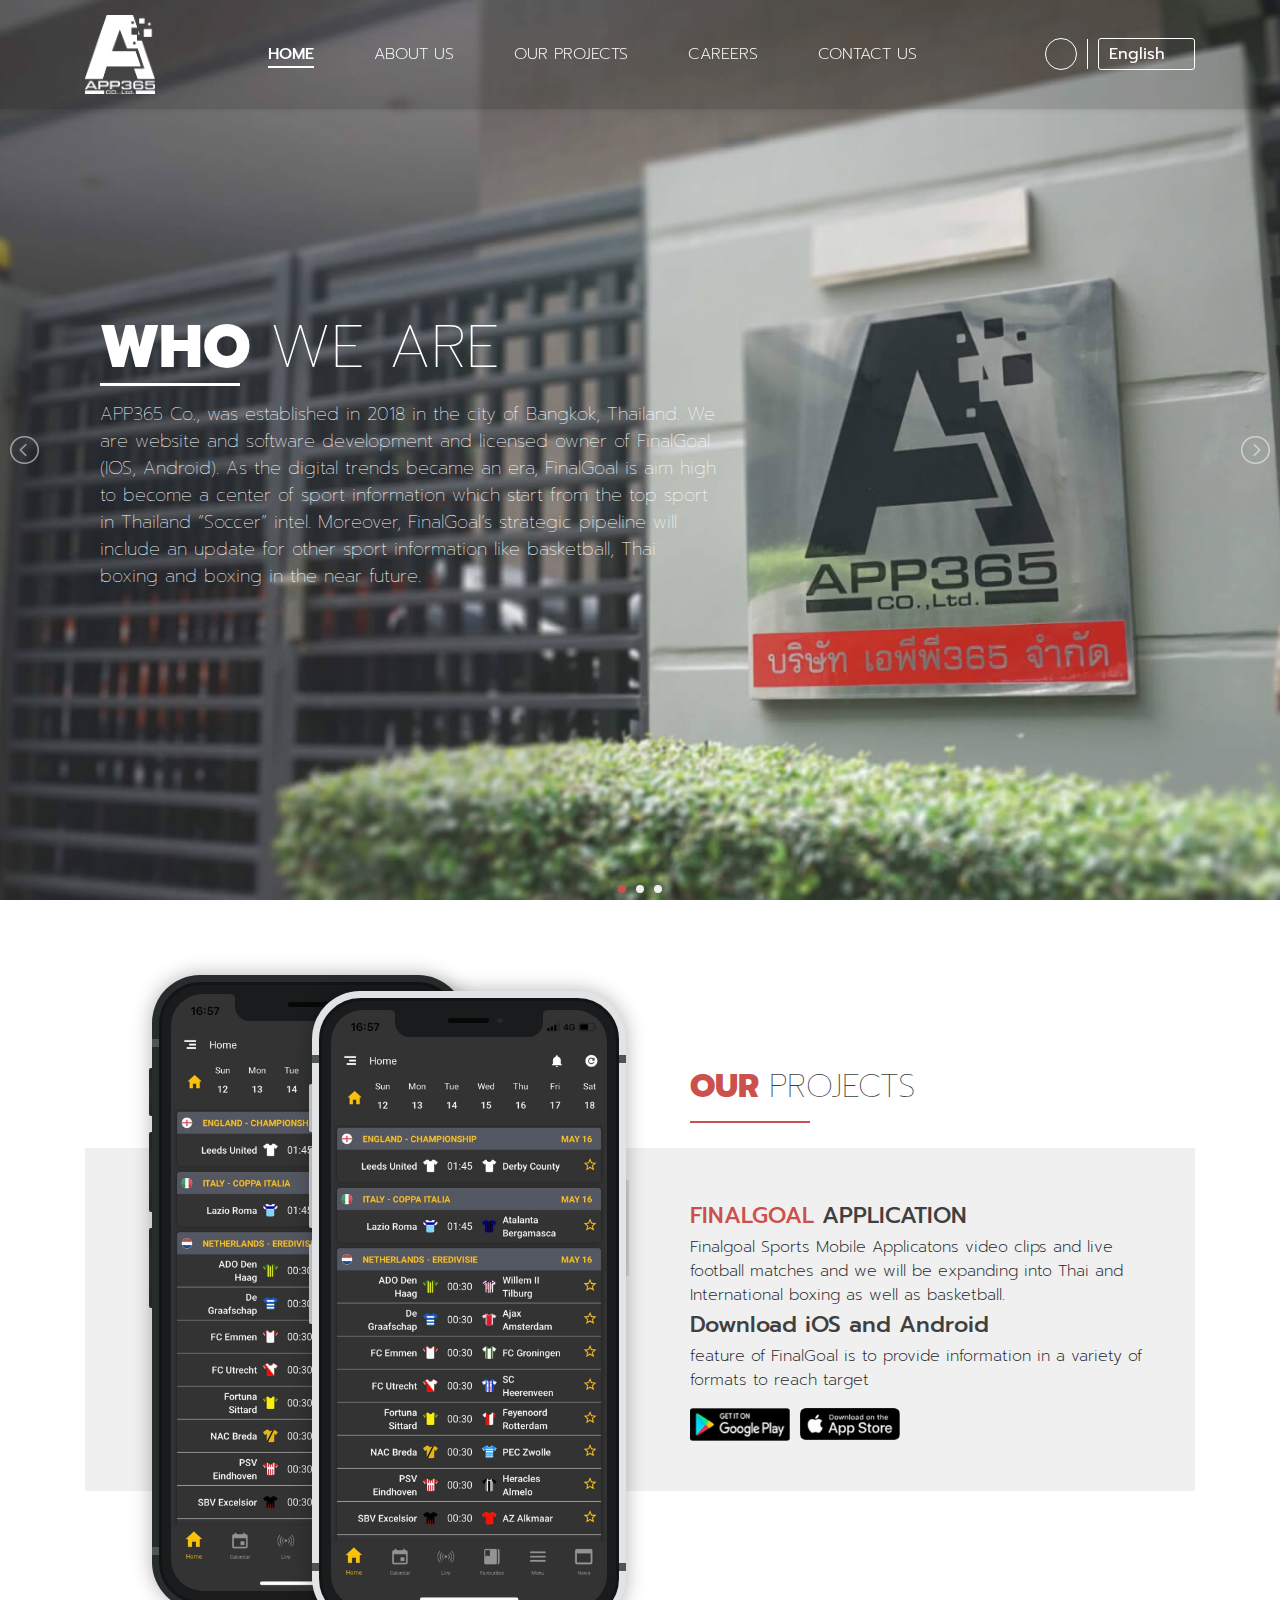
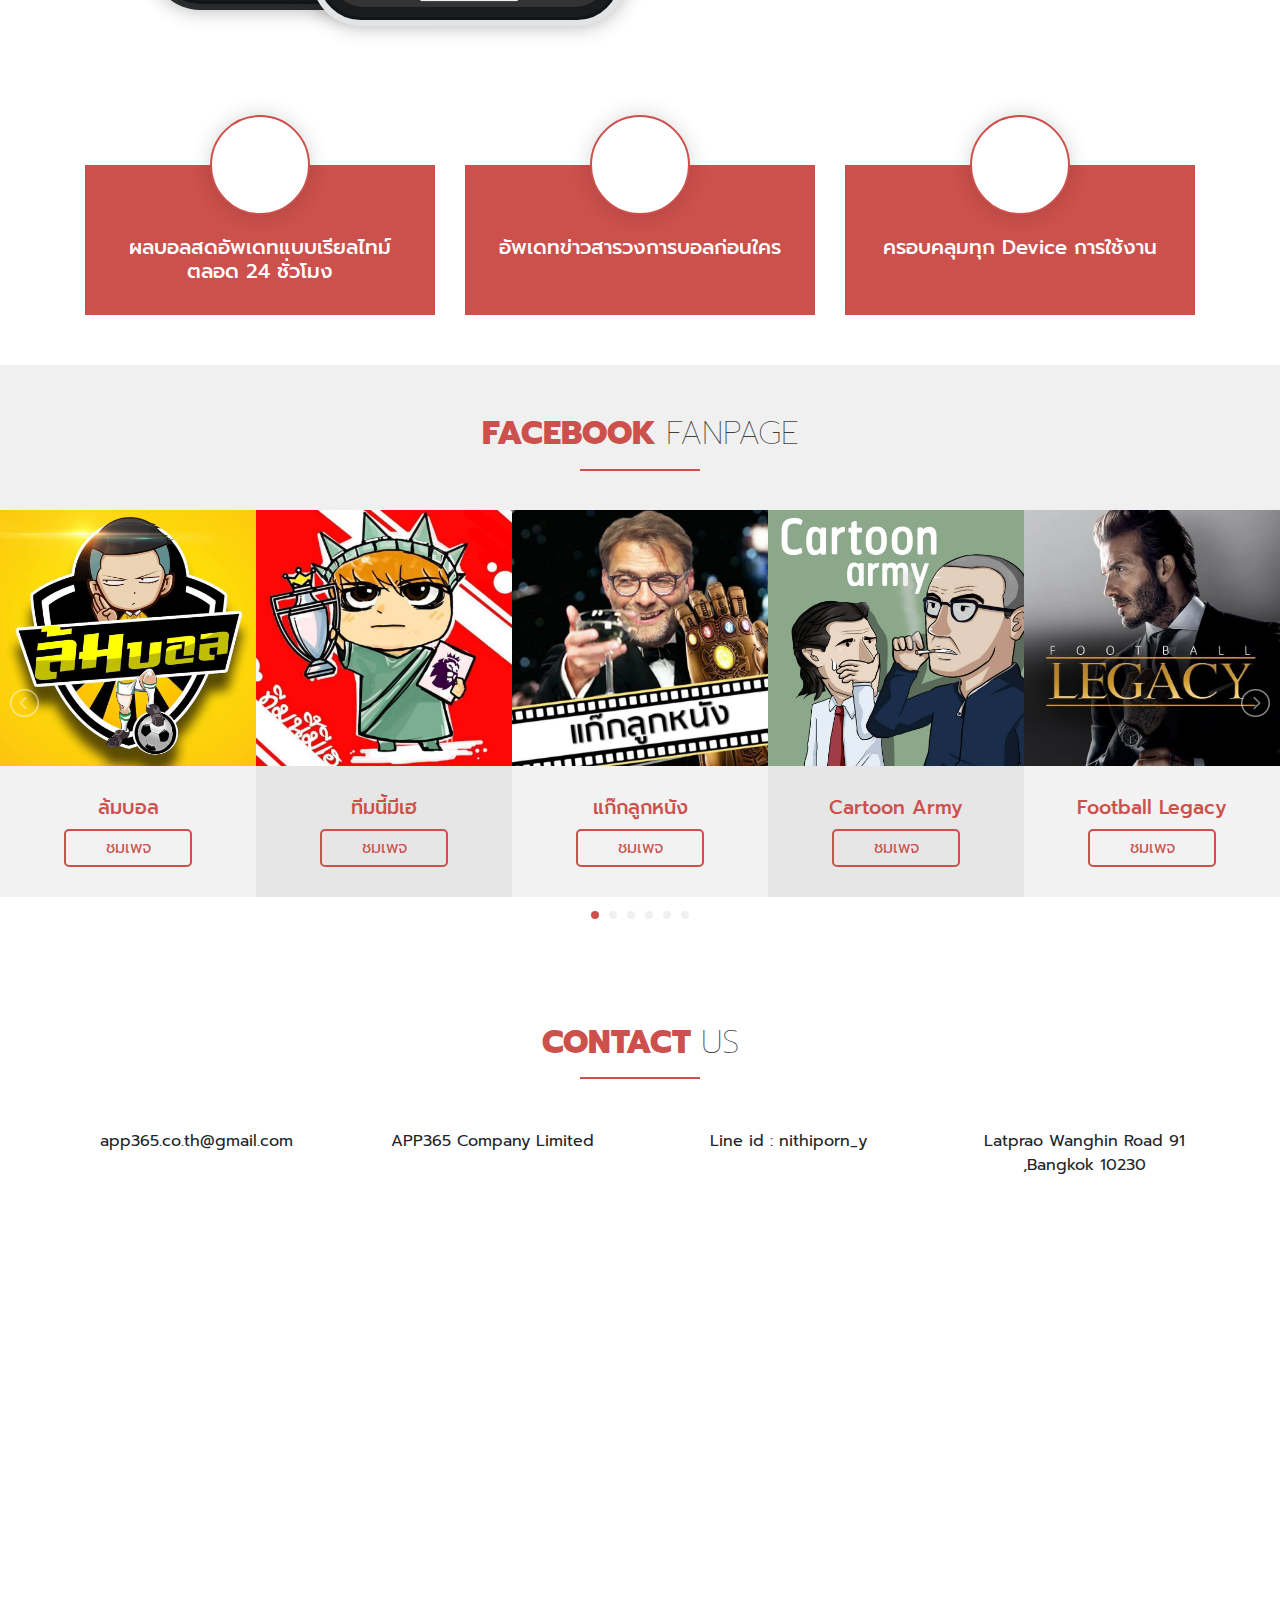
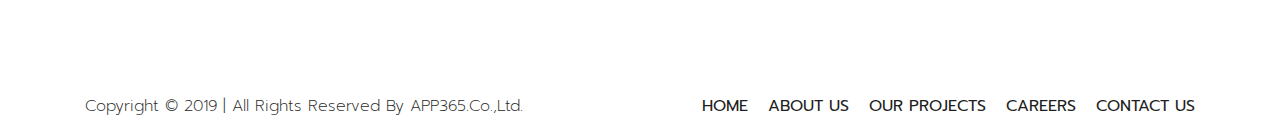
<file: index.html>
<!DOCTYPE html>
<html lang="en">

<head>

    <title>APP 365</title>
    <!-- Required meta tags -->
    <meta charset="utf-8">
    <meta name="viewport"
        content="width=device-width, initial-scale=1.0, minimum-scale=1.0, maximum-scale=1.0, user-scalable=no">

    <!-- Favicons -->
    <link rel="shortcut icon" href="assets/img/favicon.ico">
    <link rel="apple-touch-icon" href="assets/img/logo-app365.png" />

    <!-- CSS -->
    <link rel="stylesheet" href="assets/vendor/light-slider/css/lightslider.min.css">
    <link rel="stylesheet" href="assets/css/style.css">
    <link rel="stylesheet"
        href="https://fonts.googleapis.com/css?family=Prompt:200,300,400,500,700,800&display=swap&subset=thai">
    <link rel="stylesheet" href="https://use.fontawesome.com/releases/v5.6.3/css/all.css"
        integrity="sha384-UHRtZLI+pbxtHCWp1t77Bi1L4ZtiqrqD80Kn4Z8NTSRyMA2Fd33n5dQ8lWUE00s/" crossorigin="anonymous">
</head>

<body>

    <div class="nav-bar d-none d-lg-block shadow-sm" id="navbar">
        <div class="container">
            <div class="row d-flex align-items-center">
                <div class="col-1">
                    <a href="index.html" class="img-logo" id="logo">
                        <img src="assets/img/logo-app365-white.png" alt="">
                    </a>
                </div>

                <div class="col-9">
                    <ul class="main-menu">
                        <li>
                            <a href="index.html" class="menu-link active">HOME</a>
                        </li>
                        <li>
                            <a href="about-us.html" class="menu-link">ABOUT US</a>
                        </li>
                        <li>
                            <a href="our-projects.html" class="menu-link">OUR PROJECTS</a>
                        </li>
                        <li>
                            <a href="careers.html" class="menu-link">CAREERS</a>
                        </li>
                        <li>
                            <a href="contact-us.html" class="menu-link">CONTACT US</a>
                        </li>
                    </ul>
                </div>

                <div class="col-2">
                    <ul class="list-social">
                        <li>
                            <a href="https://www.facebook.com/APP365CompanyLimitedThailand/" target="blank" class="social-link">
                                <i class="fab fa-facebook-f"></i>
                            </a>
                        </li>
                        <!-- <li>
                            <a href="" class="social-link">
                                <i class="fab fa-line"></i>
                            </a>
                        </li> -->
                        <li>
                            <div class="line-btw"></div>
                        </li>
                        <li>
                            <a href="#SwitchLanguage" data-toggle="collapse" class="language-link">
                                English
                            </a>
                            <ul class="switch-language collapse shadow-sm" id="SwitchLanguage">
                                <li>
                                    <a href="" class="language-en">English</a>
                                </li>
                                <li>
                                    <a href="" class="language-th">ไทย</a>
                                </li>
                            </ul>
                        </li>
                    </ul>
                </div>
            </div>
        </div>
    </div>

    <div class="nav-bar-m d-block d-lg-none shadow-sm" id="navbar-m">
        <div class="container">
            <div class="d-flex justify-content-between align-items-center">
                <a href="index.html" class="img-logo" id="logo-m">
                    <img src="assets/img/logo-app365.png" alt="">
                </a>

                <div class="menu-list-link" id="open-menu">
                    <i class="fas fa-bars"></i>
                </div>
            </div>
        </div>
    </div>

    <div class="menu-mobile d-flex flex-wrap align-items-center justify-content-center">
        <div class="close-menu" id="close-icon">
            <i class="fas fa-times"></i>
        </div>

        <div class="">
            <ul class="main-menu">
                <li>
                    <a href="index.html" class="menu-link active">HOME</a>
                </li>
                <li>
                    <a href="about-us.html" class="menu-link">ABOUT US</a>
                </li>
                <li>
                    <a href="our-projects.html" class="menu-link">OUR PROJECTS</a>
                </li>
                <li>
                    <a href="careers.html" class="menu-link">CAREERS</a>
                </li>
                <li>
                    <a href="contact-us.html" class="menu-link">CONTACT US</a>
                </li>
            </ul>

            <ul class="list-social">
                <li>
                    <a href="https://www.facebook.com/APP365CompanyLimitedThailand/" target="blank" class="social-link">
                        <i class="fab fa-facebook-f"></i>
                    </a>
                </li>
                <!-- <li>
                    <a href="" class="social-link">
                        <i class="fab fa-line"></i>
                    </a>
                </li> -->
            </ul>
        </div>

        <div class="language-link-m">
            <a href="#SwitchLanguage-m" data-toggle="collapse" class="language-link">
                English
            </a>
            <ul class="switch-language-m collapse shadow-sm" id="SwitchLanguage-m">
                <li>
                    <a href="" class="language-en">English</a>
                </li>
                <li>
                    <a href="" class="language-th">ไทย</a>
                </li>
            </ul>
        </div>
    </div>

    <div class="main-home">
        <ul id="main-slide" class="d-flex">
            <li class="slide-item" style="background: url('assets/img/img-main_1.jpg');">
                <div class="container">
                    <div class="col-12 col-md-10 col-lg-7">
                        <h1 class="head">WHO <span>WE ARE</span></h1>
                        <div class="line-btm"></div>
                        <p class="desc">
                            APP365 Co., was established in 2018 in the city of Bangkok, Thailand. We are website and
                            software development and licensed owner of FinalGoal (IOS, Android). As the digital trends
                            became an era, FinalGoal is aim high to become a center of sport information which start
                            from the top sport in Thailand “Soccer” intel. Moreover, FinalGoal’s strategic pipeline will
                            include an update for other sport information like basketball, Thai boxing and boxing in the
                            near future.
                        </p>
                    </div>
                </div>
            </li>
            <li class="slide-item" style="background: url('assets/img/img-main_1.jpg');">
                <div class="container">
                    <div class="col-12 col-md-10 col-lg-7">
                        <h1 class="head">WHO <span>WE ARE</span></h1>
                        <div class="line-btm"></div>
                        <p class="desc">
                            FinalGoal’s website and application were 100 percent developed by Thai and can be show and
                            operate in both Thai and English language on IOS and Android. FinalGoal application has ton
                            of feature which include soccer’s score report from every league and tournament around the
                            globe. Currently there are over 100,000 users from 10 countries for example, Thailand, USA,
                            China, Singapore, Vietnam, Indonesia, Cambodia, Laos, Burma and India. FinalGoal will be
                            expand into other market to increase our users in this year as well.
                        </p>
                    </div>
                </div>
            </li>
            <li class="slide-item" style="background: url('assets/img/img-main_1.jpg');">
                <div class="container">
                    <div class="col-12 col-md-10 col-lg-7">
                        <h1 class="head">WHO <span>WE ARE</span></h1>
                        <div class="line-btm"></div>
                        <p class="desc">
                            On the other side, APP365 Co., has lots of soccer variety Facebook Pages which has a huge
                            total follower and engagers more than 6,000,000. It has become our owned media to promote
                            any advertising sharp right to the target audience (soccer lover).
                        </p>
                    </div>
                </div>
            </li>
        </ul>
    </div>

    <div class="sec-content mt-5">
        <div class="container">
            <div class="w-100 d-flex flex-wrap our-projects bg-our-projects">
                <div class="our-projects-app w-50 d-flex justify-content-center">

                    <div class="iphonex">
                        <div class="front">
                            <div class="screen">
                                <div class="screen__view">
                                    <img src="assets/img/finalgoal-app.jpg" alt="">
                                </div>
                                <div class="screen__front">
                                    <div class="screen__front-speaker"></div>
                                    <div class="screen__front-camera"></div>
                                </div>
                            </div>
                            <div class="front__line"></div>
                            <div class="front__line front__line-second"></div>
                        </div>
                        <div class="phoneButtons phoneButtons-right"></div>
                        <div class="phoneButtons phoneButtons-left"></div>
                        <div class="phoneButtons phoneButtons-left2"></div>
                        <div class="phoneButtons phoneButtons-left3"></div>
                    </div>

                    <div class="iphonex-white d-xl-block d-none">
                        <div class="front">
                            <div class="screen">
                                <div class="screen__view">
                                    <img src="assets/img/finalgoal-app.jpg" alt="">
                                </div>
                                <div class="screen__front">
                                    <div class="screen__front-speaker"></div>
                                    <div class="screen__front-camera"></div>
                                </div>
                            </div>
                            <div class="front__line"></div>
                            <div class="front__line front__line-second"></div>
                        </div>
                        <div class="phoneButtons phoneButtons-right"></div>
                        <div class="phoneButtons phoneButtons-left"></div>
                        <div class="phoneButtons phoneButtons-left2"></div>
                        <div class="phoneButtons phoneButtons-left3"></div>
                    </div>

                </div>

                <div class="our-projects-desc w-50">
                    <div class="head-our_projects">
                        <h1 class="head">OUR <span>PROJECTS</span> </h1>
                        <div class="line-btm"></div>
                    </div>

                    <div class="box-desc">
                        <h4 class="title">FINALGOAL <span>APPLICATION</span></h4>
                        <p class="desc">
                            Finalgoal Sports Mobile Applicatons video clips and live football matches and we will be
                            expanding into Thai and International boxing as well as basketball.
                        </p>

                        <h4 class="title"><span>Download iOS and Android</span></h4>
                        <p class="desc">
                            feature of FinalGoal is to provide information in a variety of formats to reach target
                        </p>
                        <div class="d-flex mt-3">
                            <a href="https://play.google.com/store/apps/details?id=com.finalgoal.futbook"
                                class="img-download" target="blank">
                                <img src="assets/img/android.jpg" alt="">
                            </a>
                            <a href="https://apps.apple.com/th/app/finalgoal/id1450380136" class="img-download"
                                target="blank">
                                <img src="assets/img/ios.jpg" alt="">
                            </a>
                        </div>
                    </div>
                </div>
            </div>
        </div>
    </div>

    <div class="sec-content mt-4">
        <div class="container">
            <div class="row">
                <div class="col-12 col-md-4">
                    <div class="box-detail-app">
                        <div class="show-icon">
                            <i class="fas fa-futbol"></i>
                        </div>
                        <h6 class="title">
                            ผลบอลสดอัพเดทแบบเรียลไทม์
                            ตลอด 24 ชั่วโมง
                        </h6>
                    </div>
                </div>
                <div class="col-12 col-md-4">
                    <div class="box-detail-app">
                        <div class="show-icon">
                            <i class="far fa-newspaper"></i>
                        </div>
                        <h6 class="title">
                            อัพเดทข่าวสารวงการบอลก่อนใคร
                        </h6>
                    </div>
                </div>
                <div class="col-12 col-md-4">
                    <div class="box-detail-app">
                        <div class="show-icon">
                            <i class="fas fa-mobile-alt"></i>
                        </div>
                        <h6 class="title">
                            ครอบคลุมทุก Device การใช้งาน
                        </h6>
                    </div>
                </div>
            </div>
        </div>
    </div>

    <div class="sec-content digital-agency pb-4">
        <div class="container">
            <h1 class="head">FACEBOOK <span>FANPAGE</span></h1>
            <div class="line-btm"></div>
            <!-- <p class="desc">
                APP365 was established in 2018 to consolidate a number of leading International sport livescores data
                and news. All our stats include various information such as photos, video clips and live football
                matches and we will be expanding into Thai and International
            </p> -->
        </div>
    </div>

    <ul id="digitalagency-slide">
        <li>
            <div class="img-page">
                <img src="assets/img/footage_5.jpg" alt="">
            </div>
            <div class="desc-page desc-page-2">
                <h5 class="name-page">ล้มบอล</h5>
                <a href="https://www.facebook.com/lomballpage/" target="blank">ชมเพจ</a>
            </div>
        </li>
        <li>
            <div class="img-page">
                <img src="assets/img/footage_2.jpg" alt="">
            </div>
            <div class="desc-page desc-page-3">
                <h5 class="name-page">ทีมนี้มีเฮ</h5>
                <a href="https://www.facebook.com/TeamNeeMeeHaa/" target="blank">ชมเพจ</a>
            </div>
        </li>
        <li>
            <div class="img-page">
                <img src="assets/img/footage_3.jpg" alt="">
            </div>
            <div class="desc-page desc-page-2">
                <h5 class="name-page">แก๊กลูกหนัง</h5>
                <a href="https://www.facebook.com/gaglooknung/" target="blank">ชมเพจ</a>
            </div>
        </li>
        <li>
            <div class="img-page">
                <img src="assets/img/footage_4.jpg" alt="">
            </div>
            <div class="desc-page desc-page-3">
                <h5 class="name-page">Cartoon Army</h5>
                <a href="https://www.facebook.com/Cartoonarmy365/" target="blank">ชมเพจ</a>
            </div>
        </li>
        <li>
            <div class="img-page">
                <img src="assets/img/footage_6.jpg" alt="">
            </div>
            <div class="desc-page desc-page-2">
                <h5 class="name-page">Football Legacy</h5>
                <a href="https://www.facebook.com/FootballLegacy1/" target="blank">ชมเพจ</a>
            </div>
        </li>
        <li>
            <div class="img-page">
                <img src="assets/img/footage_1.jpg" alt="">
            </div>
            <div class="desc-page desc-page-3">
                <h5 class="name-page">FinalGoal</h5>
                <a href="https://www.facebook.com/finalgoalTH/" target="blank">ชมเพจ</a>
            </div>
        </li>
    </ul>

    <div class="sec-content contact-us mt-5">
        <div class="container">
            <h1 class="head">CONTACT <span>US</span></h1>
            <div class="line-btm"></div>

            <ul class="list-contact-social">
                <li>
                    <a href="#"><i class="fas fa-envelope"></i></a>
                    <p>app365.co.th@gmail.com</p>
                </li>
                <li>
                    <a href="https://www.facebook.com/APP365CompanyLimitedThailand/" target="blank"><i
                            class="fab fa-facebook-f"></i></a>
                    <p>APP365 Company Limited</p>
                </li>
                <li>
                    <a href="#"><i class="fab fa-line"></i></a>
                    <p>Line id : nithiporn_y</p>
                </li>
                <li>
                    <a href="#"><i class="fas fa-map-marker-alt"></i></a>
                    <p>Latprao Wanghin Road 91 ,Bangkok 10230</p>
                </li>
            </ul>


        </div>
    </div>

    <iframe
        src="https://www.google.com/maps/embed?pb=!1m18!1m12!1m3!1d3874.1666131373695!2d100.58930951483133!3d13.829031890297479!2m3!1f0!2f0!3f0!3m2!1i1024!2i768!4f13.1!3m3!1m2!1s0x310324c8dcb3d6d3%3A0xf8b165d2fd2a90df!2zU09VTCDguKXguLLguJTguJ7guKPguYnguLLguKct4LmA4Liq4LiZ4Liy!5e0!3m2!1sth!2sus!4v1564728087473!5m2!1sth!2sus"
        width="100%" height="450" frameborder="0" style="border:0" allowfullscreen></iframe>

    <div class="sec-footer">
        <div class="container">
            <div class="d-flex flex-wrap justify-content-between align-items-center">
                <p class="copy-right">Copyright © 2019 | All Rights Reserved By APP365.Co.,Ltd.</p>
                <ul class="list-menu-footer">
                    <li>
                        <a href="">HOME</a>
                    </li>
                    <li>
                        <a href="">ABOUT US</a>
                    </li>
                    <li>
                        <a href="">OUR PROJECTS</a>
                    </li>
                    <li>
                        <a href="">CAREERS</a>
                    </li>
                    <li>
                        <a href="">CONTACT US</a>
                    </li>
                </ul>
            </div>
        </div>
    </div>

    <!-- Return to Top -->
    <a href="javascript:" id="return-to-top" class="shadow">
        <i class="fas fa-chevron-up"></i>
    </a>


    <!-- Optional JavaScript -->
    <script src="https://ajax.googleapis.com/ajax/libs/jquery/3.3.1/jquery.min.js"></script>
    <script src="assets/vendor/light-slider/js/lightslider.js"></script>
    <script src="assets/js/bootstrap.bundle.min.js"></script>
    <script src="assets/js/script.js"></script>
</body>

</html>
</file>
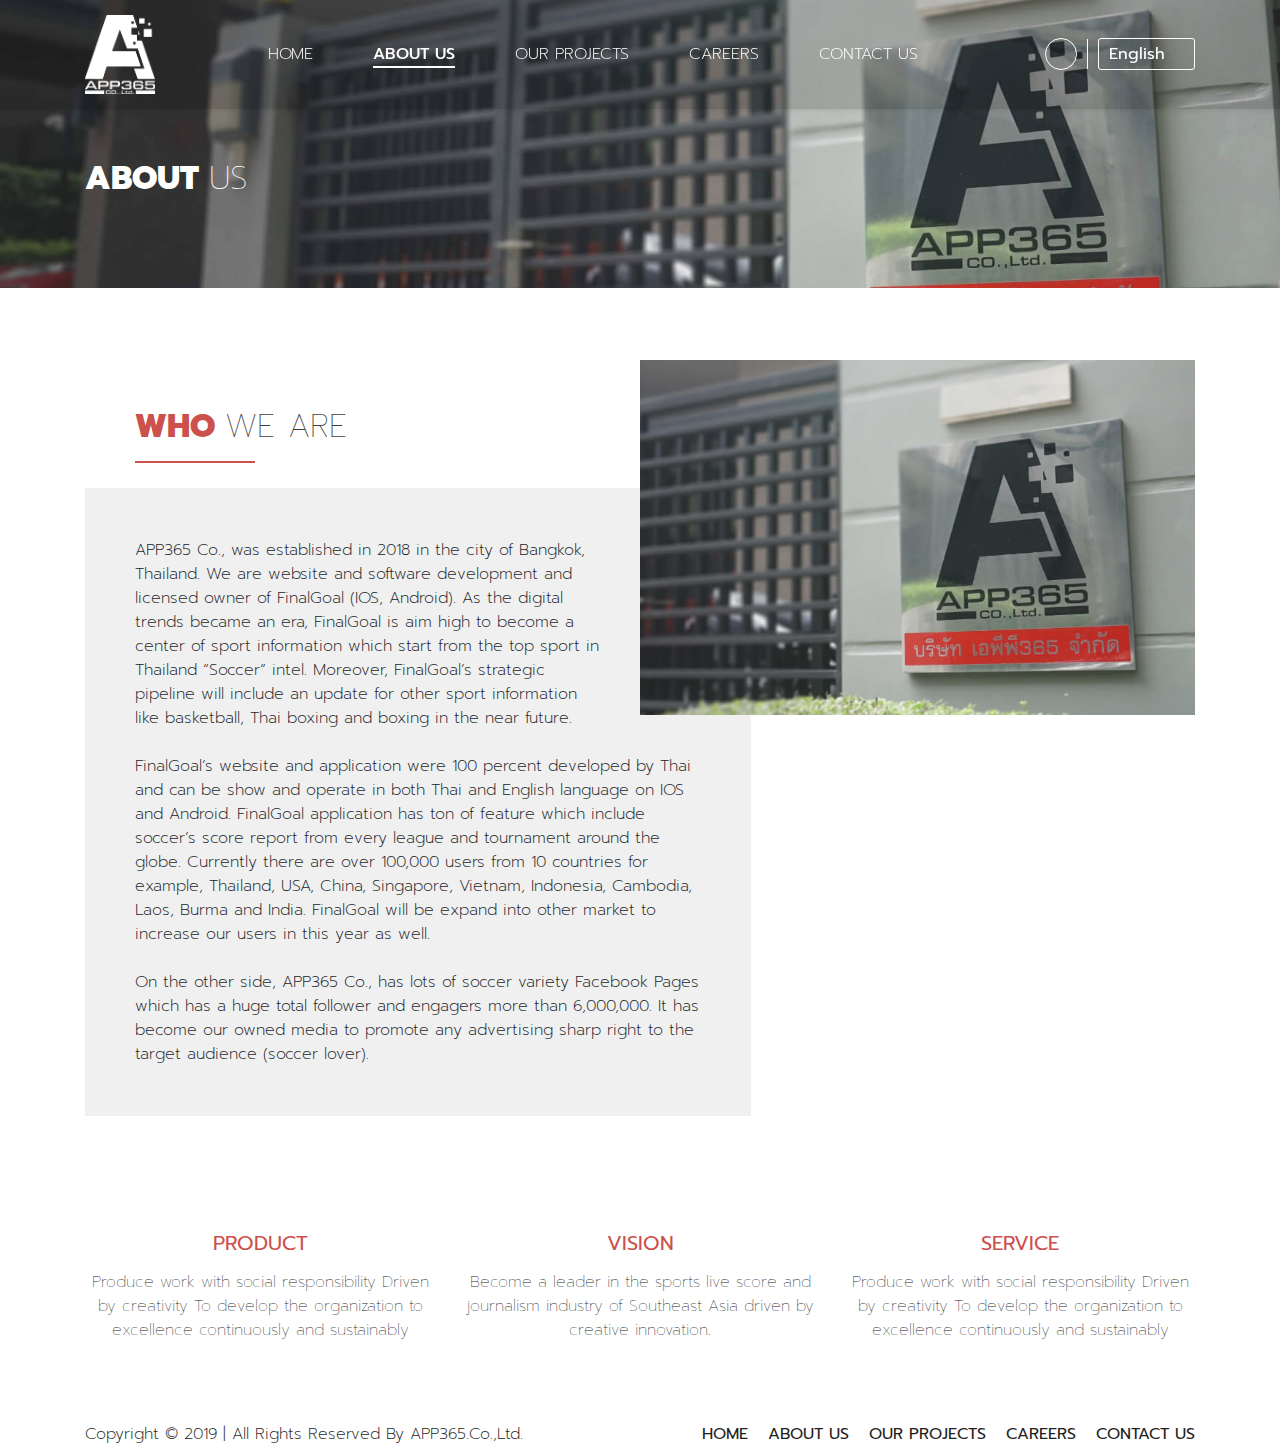
<file: about-us.html>
<!DOCTYPE html>
<html lang="en">

<head>

    <title>APP 365</title>
    <!-- Required meta tags -->
    <meta charset="utf-8">
    <meta name="viewport"
        content="width=device-width, initial-scale=1.0, minimum-scale=1.0, maximum-scale=1.0, user-scalable=no">

    <!-- Favicons -->
    <link rel="shortcut icon" href="assets/img/favicon.ico">
    <link rel="apple-touch-icon" href="assets/img/logo-app365.png" />

    <!-- CSS -->
    <link rel="stylesheet" href="assets/vendor/light-slider/css/lightslider.min.css">
    <link rel="stylesheet" href="assets/css/style.css">
    <link rel="stylesheet"
        href="https://fonts.googleapis.com/css?family=Prompt:200,300,400,500,700,800&display=swap&subset=thai">
    <link rel="stylesheet" href="https://use.fontawesome.com/releases/v5.6.3/css/all.css"
        integrity="sha384-UHRtZLI+pbxtHCWp1t77Bi1L4ZtiqrqD80Kn4Z8NTSRyMA2Fd33n5dQ8lWUE00s/" crossorigin="anonymous">
</head>

<body>

    <div class="nav-bar d-none d-lg-block shadow-sm" id="navbar">
        <div class="container">
            <div class="row d-flex align-items-center">
                <div class="col-1">
                    <a href="index.html" class="img-logo" id="logo">
                        <img src="assets/img/logo-app365-white.png" alt="">
                    </a>
                </div>

                <div class="col-9">
                    <ul class="main-menu">
                        <li>
                            <a href="index.html" class="menu-link">HOME</a>
                        </li>
                        <li>
                            <a href="about-us.html" class="menu-link active">ABOUT US</a>
                        </li>
                        <li>
                            <a href="our-projects.html" class="menu-link">OUR PROJECTS</a>
                        </li>
                        <li>
                            <a href="careers.html" class="menu-link">CAREERS</a>
                        </li>
                        <li>
                            <a href="contact-us.html" class="menu-link">CONTACT US</a>
                        </li>
                    </ul>
                </div>

                <div class="col-2">
                    <ul class="list-social">
                        <li>
                            <a href="https://www.facebook.com/APP365CompanyLimitedThailand/" target="blank" class="social-link">
                                <i class="fab fa-facebook-f"></i>
                            </a>
                        </li>
                        <!-- <li>
                            <a href="" class="social-link">
                                <i class="fab fa-line"></i>
                            </a>
                        </li> -->
                        <li>
                            <div class="line-btw"></div>
                        </li>
                        <li>
                            <a href="#SwitchLanguage" data-toggle="collapse" class="language-link">
                                English
                            </a>
                            <ul class="switch-language collapse shadow-sm" id="SwitchLanguage">
                                <li>
                                    <a href="" class="language-en">English</a>
                                </li>
                                <li>
                                    <a href="" class="language-th">ไทย</a>
                                </li>
                            </ul>
                        </li>
                    </ul>
                </div>
            </div>
        </div>
    </div>

    <div class="nav-bar-m d-block d-lg-none shadow-sm" id="navbar-m">
        <div class="container">
            <div class="d-flex justify-content-between align-items-center">
                <a href="index.html" class="img-logo" id="logo-m">
                    <img src="assets/img/logo-app365.png" alt="">
                </a>

                <div class="menu-list-link" id="open-menu">
                    <i class="fas fa-bars"></i>
                </div>
            </div>
        </div>
    </div>

    <div class="menu-mobile d-flex flex-wrap align-items-center justify-content-center">
        <div class="close-menu" id="close-icon">
            <i class="fas fa-times"></i>
        </div>

        <div class="">
            <ul class="main-menu">
                <li>
                    <a href="index.html" class="menu-link">HOME</a>
                </li>
                <li>
                    <a href="about-us.html" class="menu-link active">ABOUT US</a>
                </li>
                <li>
                    <a href="our-projects.html" class="menu-link">OUR PROJECTS</a>
                </li>
                <li>
                    <a href="careers.html" class="menu-link">CAREERS</a>
                </li>
                <li>
                    <a href="contact-us.html" class="menu-link">CONTACT US</a>
                </li>
            </ul>

            <ul class="list-social">
                <li>
                    <a href="https://www.facebook.com/APP365CompanyLimitedThailand/" target="blank" class="social-link">
                        <i class="fab fa-facebook-f"></i>
                    </a>
                </li>
                <!-- <li>
                    <a href="" class="social-link">
                        <i class="fab fa-line"></i>
                    </a>
                </li> -->
            </ul>
        </div>

        <div class="language-link-m">
            <a href="#SwitchLanguage-m" data-toggle="collapse" class="language-link">
                English
            </a>
            <ul class="switch-language-m collapse shadow-sm" id="SwitchLanguage-m">
                <li>
                    <a href="" class="language-en">English</a>
                </li>
                <li>
                    <a href="" class="language-th">ไทย</a>
                </li>
            </ul>
        </div>
    </div>

    <div class="main-header">
        <ul id="items-header-slide" class="d-flex">
            <li class="slide-item" style="background: url('assets/img/img-main_1.jpg');">
                <div class="container">
                    <h1 class="head">ABOUT <span>US</span></h1>
                </div>
            </li>
        </ul>
    </div>

    <div class="sec-content">
        <div class="container">
            <div class="w-100 d-flex flex-wrap our-projects our-projects-mrg">
                <div class="our-projects-desc bg-our-projects w-60">
                    <div class="head-our_projects">
                        <h1 class="head">WHO <span>WE ARE</span> </h1>
                        <div class="line-btm"></div>
                    </div>

                    <ul class="box-desc">
                        <li class="desc our-projects-desc-pdr">
                            APP365 Co., was established in 2018 in the city of Bangkok, Thailand. We are website and
                            software development and licensed owner of FinalGoal (IOS, Android). As the digital trends
                            became an era, FinalGoal is aim high to become a center of sport information which start
                            from the top sport in Thailand “Soccer” intel. Moreover, FinalGoal’s strategic pipeline will
                            include an update for other sport information like basketball, Thai boxing and boxing in the
                            near future.
                            <br>
                            <br>
                        </li>
                        <li class="desc">
                            FinalGoal’s website and application were 100 percent developed by Thai and can be show and
                            operate in both Thai and English language on IOS and Android. FinalGoal application has ton
                            of feature which include soccer’s score report from every league and tournament around the
                            globe. Currently there are over 100,000 users from 10 countries for example, Thailand, USA,
                            China, Singapore, Vietnam, Indonesia, Cambodia, Laos, Burma and India. FinalGoal will be
                            expand into other market to increase our users in this year as well.
                            <br>
                            <br>
                        </li>
                        <li class="desc">
                            On the other side, APP365 Co., has lots of soccer variety Facebook Pages which has a huge
                            total follower and engagers more than 6,000,000. It has become our owned media to promote
                            any advertising sharp right to the target audience (soccer lover).
                        </li>
                    </ul>
                </div>

                <div class="our-projects-img w-50">
                    <img src="assets/img/img-app365.jpg" alt="">
                </div>
            </div>
        </div>
    </div>

    <div class="sec-content">
        <div class="container">
            <div class="row">
                <div class="col-12 col-md-4">
                    <div class="sec-service text-center">
                        <i class="fas fa-gift"></i>
                        <h1 class="head">Product</h1>
                        <p class="desc">
                            Produce work with social responsibility Driven by creativity To develop the organization to
                            excellence continuously and sustainably
                        </p>
                    </div>
                </div>
                <div class="col-12 col-md-4">
                    <div class="sec-service text-center">
                        <i class="fas fa-trophy"></i>
                        <h1 class="head">Vision</h1>
                        <p class="desc">
                            Become a leader in the sports live score and journalism industry of Southeast Asia driven by
                            creative innovation.
                        </p>
                    </div>
                </div>
                <div class="col-12 col-md-4">
                    <div class="sec-service text-center">
                        <i class="fas fa-hands"></i>
                        <h1 class="head">Service</h1>
                        <p class="desc">
                            Produce work with social responsibility Driven by creativity To develop the organization to
                            excellence continuously and sustainably
                        </p>
                    </div>
                </div>
            </div>
        </div>
    </div>

    <div class="sec-footer">
        <div class="container">
            <div class="d-flex flex-wrap justify-content-between align-items-center">
                <p class="copy-right">Copyright © 2019 | All Rights Reserved By APP365.Co.,Ltd.</p>
                <ul class="list-menu-footer">
                    <li>
                        <a href="">HOME</a>
                    </li>
                    <li>
                        <a href="">ABOUT US</a>
                    </li>
                    <li>
                        <a href="">OUR PROJECTS</a>
                    </li>
                    <li>
                        <a href="">CAREERS</a>
                    </li>
                    <li>
                        <a href="">CONTACT US</a>
                    </li>
                </ul>
            </div>
        </div>
    </div>

    <!-- Return to Top -->
    <a href="javascript:" id="return-to-top" class="shadow">
        <i class="fas fa-chevron-up"></i>
    </a>


    <!-- Optional JavaScript -->
    <script src="https://ajax.googleapis.com/ajax/libs/jquery/3.3.1/jquery.min.js"></script>
    <script src="assets/vendor/light-slider/js/lightslider.js"></script>
    <script src="assets/js/bootstrap.bundle.min.js"></script>
    <script src="assets/js/script.js"></script>
</body>

</html>
</file>
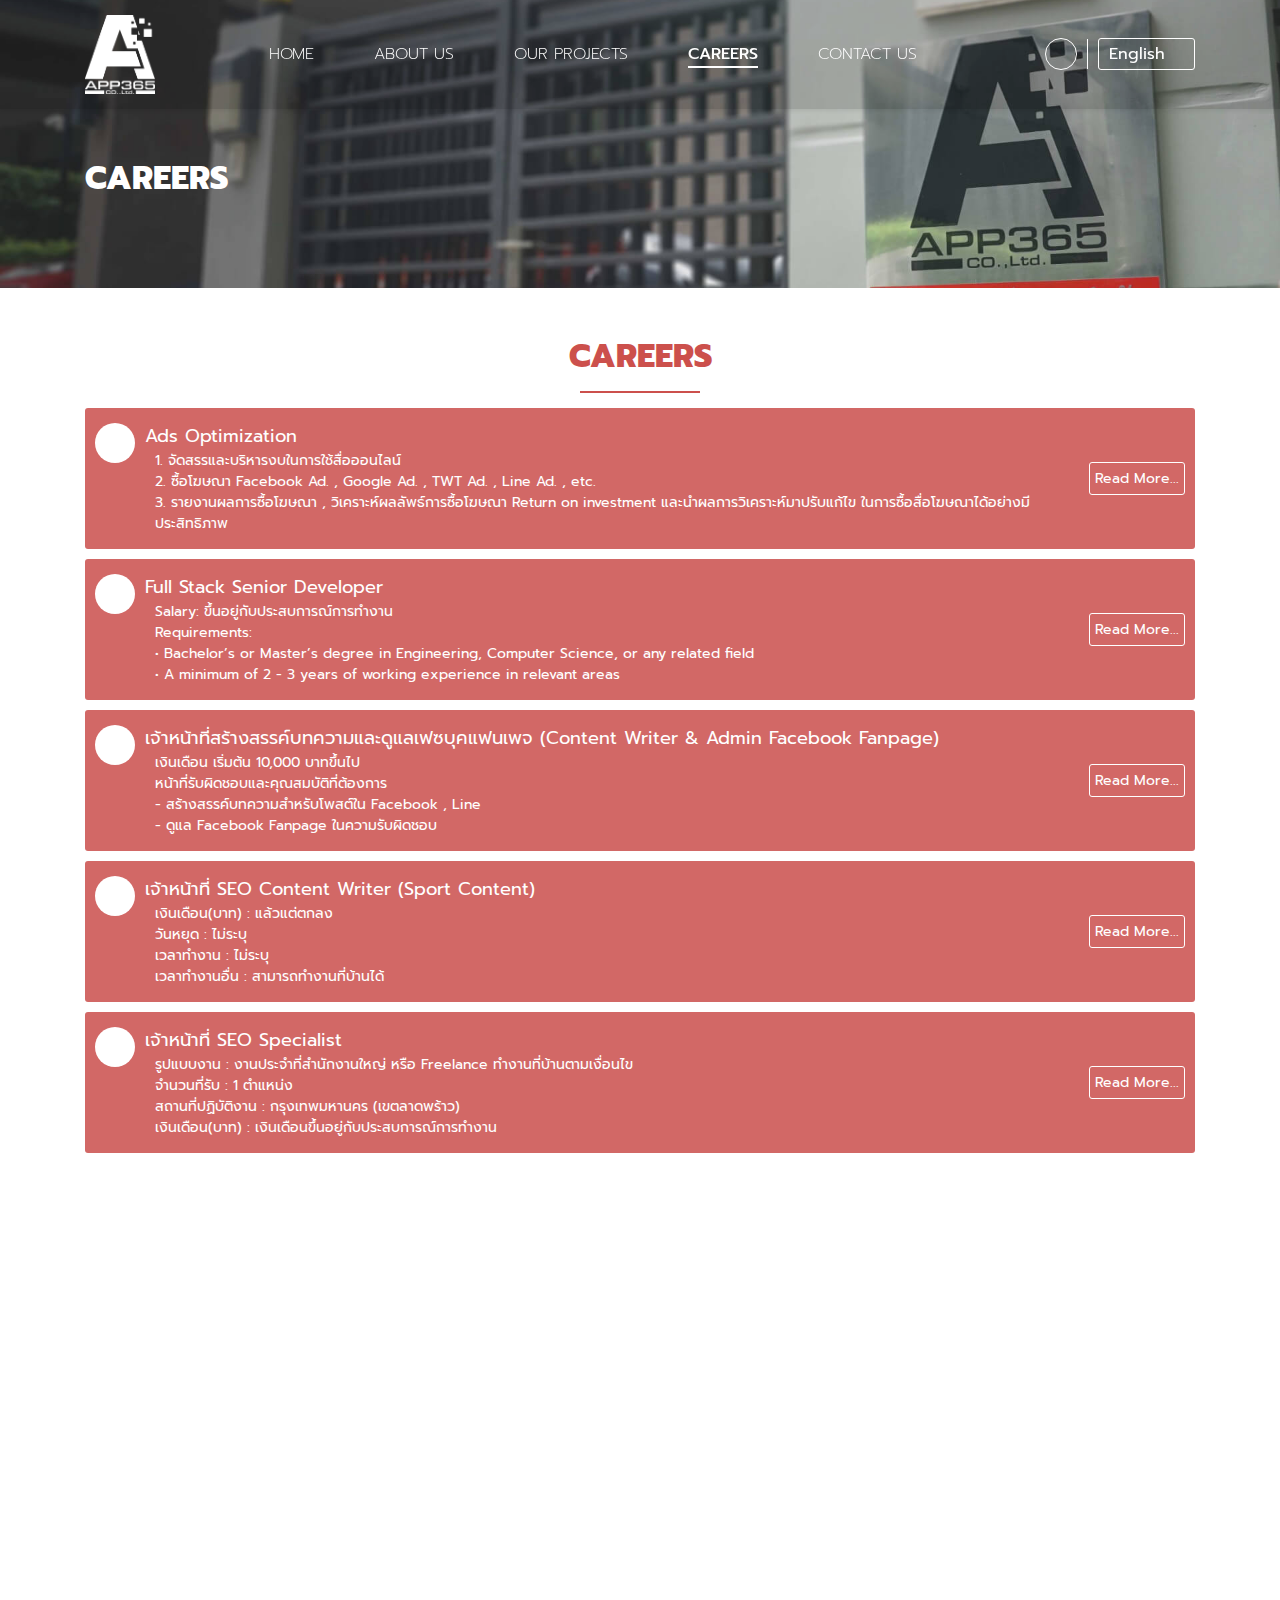
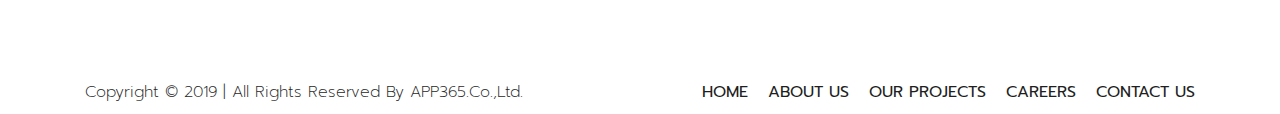
<file: careers.html>
<!DOCTYPE html>
<html lang="en">

<head>

    <title>APP 365</title>
    <!-- Required meta tags -->
    <meta charset="utf-8">
    <meta name="viewport"
        content="width=device-width, initial-scale=1.0, minimum-scale=1.0, maximum-scale=1.0, user-scalable=no">

    <!-- Favicons -->
    <link rel="shortcut icon" href="assets/img/favicon.ico">
    <link rel="apple-touch-icon" href="assets/img/logo-app365.png" />

    <!-- CSS -->
    <link rel="stylesheet" href="assets/vendor/light-slider/css/lightslider.min.css">
    <link rel="stylesheet" href="assets/css/style.css">
    <link rel="stylesheet"
        href="https://fonts.googleapis.com/css?family=Prompt:200,300,400,500,700,800&display=swap&subset=thai">
    <link rel="stylesheet" href="https://use.fontawesome.com/releases/v5.6.3/css/all.css"
        integrity="sha384-UHRtZLI+pbxtHCWp1t77Bi1L4ZtiqrqD80Kn4Z8NTSRyMA2Fd33n5dQ8lWUE00s/" crossorigin="anonymous">
</head>

<body>

    <div class="nav-bar d-none d-lg-block shadow-sm" id="navbar">
        <div class="container">
            <div class="row d-flex align-items-center">
                <div class="col-1">
                    <a href="index.html" class="img-logo" id="logo">
                        <img src="assets/img/logo-app365-white.png" alt="">
                    </a>
                </div>

                <div class="col-9">
                    <ul class="main-menu">
                        <li>
                            <a href="index.html" class="menu-link">HOME</a>
                        </li>
                        <li>
                            <a href="about-us.html" class="menu-link">ABOUT US</a>
                        </li>
                        <li>
                            <a href="our-projects.html" class="menu-link">OUR PROJECTS</a>
                        </li>
                        <li>
                            <a href="careers.html" class="menu-link active">CAREERS</a>
                        </li>
                        <li>
                            <a href="contact-us.html" class="menu-link">CONTACT US</a>
                        </li>
                    </ul>
                </div>

                <div class="col-2">
                    <ul class="list-social">
                        <li>
                            <a href="https://www.facebook.com/APP365CompanyLimitedThailand/" target="blank" class="social-link">
                                <i class="fab fa-facebook-f"></i>
                            </a>
                        </li>
                        <!-- <li>
                            <a href="" class="social-link">
                                <i class="fab fa-line"></i>
                            </a>
                        </li> -->
                        <li>
                            <div class="line-btw"></div>
                        </li>
                        <li>
                            <a href="#SwitchLanguage" data-toggle="collapse" class="language-link">
                                English
                            </a>
                            <ul class="switch-language collapse shadow-sm" id="SwitchLanguage">
                                <li>
                                    <a href="" class="language-en">English</a>
                                </li>
                                <li>
                                    <a href="" class="language-th">ไทย</a>
                                </li>
                            </ul>
                        </li>
                    </ul>
                </div>
            </div>
        </div>
    </div>

    <div class="nav-bar-m d-block d-lg-none shadow-sm" id="navbar-m">
        <div class="container">
            <div class="d-flex justify-content-between align-items-center">
                <a href="index.html" class="img-logo" id="logo-m">
                    <img src="assets/img/logo-app365.png" alt="">
                </a>

                <div class="menu-list-link" id="open-menu">
                    <i class="fas fa-bars"></i>
                </div>
            </div>
        </div>
    </div>

    <div class="menu-mobile d-flex flex-wrap align-items-center justify-content-center">
        <div class="close-menu" id="close-icon">
            <i class="fas fa-times"></i>
        </div>

        <div class="">
            <ul class="main-menu">
                <li>
                    <a href="index.html" class="menu-link">HOME</a>
                </li>
                <li>
                    <a href="about-us.html" class="menu-link">ABOUT US</a>
                </li>
                <li>
                    <a href="our-projects.html" class="menu-link">OUR PROJECTS</a>
                </li>
                <li>
                    <a href="careers.html" class="menu-link active">CAREERS</a>
                </li>
                <li>
                    <a href="contact-us.html" class="menu-link">CONTACT US</a>
                </li>
            </ul>

            <ul class="list-social">
                <li>
                    <a href="https://www.facebook.com/APP365CompanyLimitedThailand/" target="blank" class="social-link">
                        <i class="fab fa-facebook-f"></i>
                    </a>
                </li>
                <!-- <li>
                    <a href="" class="social-link">
                        <i class="fab fa-line"></i>
                    </a>
                </li> -->
            </ul>
        </div>

        <div class="language-link-m">
            <a href="#SwitchLanguage-m" data-toggle="collapse" class="language-link">
                English
            </a>
            <ul class="switch-language-m collapse shadow-sm" id="SwitchLanguage-m">
                <li>
                    <a href="" class="language-en">English</a>
                </li>
                <li>
                    <a href="" class="language-th">ไทย</a>
                </li>
            </ul>
        </div>
    </div>

    <div class="main-header">
        <ul id="items-header-slide" class="d-flex">
            <li class="slide-item" style="background: url('assets/img/img-main_1.jpg');">
                <div class="container">
                    <h1 class="head">CAREERS <span></span></h1>
                </div>
            </li>
        </ul>
    </div>

    <div class="sec-content contact-us">
        <div class="container">
            <h1 class="head">CAREERS <span></span></h1>
            <div class="line-btm"></div>

            <div class="descliption">

            </div>

            <div class="" id="accordion" role="tablist" aria-multiselectable="true">
                <!-- <div class="accordion-head">
                    <a data-toggle="collapse" data-parent="#accordion" href="#accordionBody1" aria-expanded="false"
                        aria-controls="accordionBodyOne" class="collapsed">
                        <div class="careers">
                            <div class="desc-careers">
                                <div class="img-careers">
                                    <i class="fas fa-users"></i>
                                </div>

                                <div class="position-careers">
                                    SEO Specialist

                                    <ul class="">
                                        <li>รูปแบบงาน : งานประจำ</li>
                                        <li>จำนวนที่รับ : 1 ตำแหน่ง</li>
                                        <li>สถานที่ปฏิบัติงาน : กรุงเทพมหานคร (เขตลาดพร้าว)</li>
                                        <li>เงินเดือน(บาท) : 40,000 - 50,000</li>
                                        <li>วันหยุด : วันเสาร์, วันอาทิตย์</li>
                                        <li>เวลาทำงาน : 10:00 - 19:00</li>
                                    </ul>
                                </div>
                            </div>

                            <div class="read-more">Read More...</div>
                        </div>
                    </a>
                    <div id="accordionBody1" class="collapse" role="tabpanel" aria-labelledby="accordionHeading1"
                        aria-expanded="false">
                        <div class="desc-position">
                            <h5 class="head">เจ้าหน้าที่ SEO Specialist</h5>

                            <ul>
                                <li>รูปแบบงาน : งานประจำ</li>
                                <li>จำนวนที่รับ : 1 ตำแหน่ง</li>
                                <li>สถานที่ปฏิบัติงาน : กรุงเทพมหานคร (เขตลาดพร้าว)</li>
                                <li>เงินเดือน(บาท) : 40,000 - 50,000</li>
                                <li>วันหยุด : วันเสาร์, วันอาทิตย์</li>
                                <li>เวลาทำงาน : 10:00 - 19:00</li>
                            </ul>

                            <h5 class="head">หน้าที่ความรับผิดชอบ</h5>

                            <ul>
                                <li>มีความรู้ และ เชี่ยวชาญการทำอันดับบน google.co.th เป็นอย่างดี</li>
                                <li>มีความรู้ด้าน Google Analytics, AdWords, FB, Webmaster tool หรือเครื่องมือจาก
                                    Third-party อื่นๆ</li>
                                <li>วิเคราะห์ คู่แข่ง / คีย์เวิร์ด / ได้อย่างเชียวชาญ</li>
                                <li>ปรับเปลี่ยน พัฒนา ทีมงานด้าน seo ให้บรรลุเป้าหมาย ตามที่วางไว้ได้</li>
                                <li>มีทักษะในการปรับ on-page และ off-page ได้เป็นอย่างดี</li>
                                <li>สร้าง Linkbuilding สร้าง network ให้มีประสิทธิภาพ</li>
                            </ul>

                            <h5 class="head">คุณสมบัติผู้สมัคร (Qualifications):</h5>

                            <ul>
                                <li>มีประสบการณ์ 3-5 ปีด้าน SEO รวมถึงเคยมีผลงานด้านการเพิ่มประสิทธิภาพของ search
                                    engine,
                                    การตลาดออนไลน์</li>
                                <li>มีความรู้เกียวกับ ซอฟแวร์ เพื่อนำมาใช้สำหรับ SEO อย่างเชียวชาญ</li>
                                <li>มีประสบการณ์การพัฒนาและดำเนินกลยุทธ์การสร้าง Linkbuilding</li>
                                <li>มีประสบการณ์การทำงานในการใช้เครื่องมือในการวิเคราะห์ SEO, PPC, การวิเคราะห์ backlink
                                    และรายงานศักยภาพของคู่แข่ง</li>
                                <li>มีประสบการณ์การพัฒนาและดำเนินกลยุทธ์การสร้าง Linkbuilding</li>
                                <li>มีความรับผิดชอบสูง และทำงานภายใต้ความกดดันได้ดี ชอบทำงานแข่งกับเวลา</li>
                                <li>สามารถทำงานเป็นทีมได้ และไม่เกียงงานหนัก ทุ่มเทกับงานที่ได้รับมอบหมาย</li>
                                <li>มีผลงานที่ผ่านมาเสนอ พิจารณาเป็นพิเศษ</li>
                            </ul>

                            <h5 class="head">คุณสมบัติ</h5>

                            <ul>
                                <li>เพศ : ชาย , หญิง</li>
                                <li>อายุ(ปี) : 25 - 35 ปีขึ้นไป</li>
                                <li>ระดับการศึกษา : ปริญญาตรี - ปริญญาโท</li>
                                <li>ประสบการณ์(ปี) : 3ปีขึ้นไป</li>
                            </ul>

                            <h5 class="head"> วิธีการรับสมัครงาน</h5>

                            <ul>
                                <li>รับสมัครงานผ่านทาง JOBBKK.COM</li>
                                <li>app365.co.th@gmail.com</li>
                            </ul>
                        </div>
                    </div>
                </div>

                <div class="accordion-head">
                    <a data-toggle="collapse" data-parent="#accordion" href="#accordionBody2" aria-expanded="false"
                        aria-controls="accordionBodyOne" class="collapsed">
                        <div class="careers">
                            <div class="desc-careers">
                                <div class="img-careers">
                                    <i class="fas fa-users"></i>
                                </div>

                                <div class="position-careers">
                                    Ad Optimization (Media Buyer)

                                    <ul class="">
                                        <li>Plan and develop digital media strategies, media touch-point planning, as
                                            well as media cost and effectiveness analysis via all integrated online
                                            social media ads
                                            Analyse and evaluate performance data and recommend appropriate actions
                                            based on conclusions.</li>
                                    </ul>
                                </div>
                            </div>

                            <div class="read-more">Read More...</div>
                        </div>
                    </a>
                    <div id="accordionBody2" class="collapse" role="tabpanel" aria-labelledby="accordionHeading2"
                        aria-expanded="false">
                        <div class="desc-position">
                            <h5 class="head">Ad Optimization (Media Buying)
                                Responsibilities
                                Please find job description revision below:
                            </h5>

                            <ul>
                                <li> Plan and develop digital media strategies, media touch-point planning, as well as
                                    media
                                    cost and effectiveness analysis via all integrated online social media ads
                                    Analyse and evaluate performance data and recommend appropriate actions based on
                                    conclusions.
                                    Administrate campaign implementation to ensure budget is in line with hitting
                                    campaign
                                    success metrics.
                                    Monitor ad delivery and recommend campaign optimization options to ensure successful
                                    campaign delivery.
                                    Collate statistical reports and compile online data.
                                    Project coordination among clients, internal, and media partner (Facebook/ Youtube/
                                    Twitter)
                                    Keep up-to-date knowledge of best practices, strategies and offerings within the
                                    performance and KPIs</li>
                            </ul>

                            <h5 class="head">Qualifications And Experience</h5>

                            <ul>
                                <li> Minimum 1- 2 years experience in digital media planning or related.
                                    Excellent understanding of online media planning, implementation and optimizations.
                                    Good understanding in digital media like Paid Search and Facebook Ads.
                                    Strong quantitative and analytical skills, including an analytic and fact-based
                                    approach
                                    to problem-solving.
                                    Ability to manage multiple campaigns simultaneously and interact with multiple
                                    internal
                                    teams.
                                    A self-starter and thinks outside of the box.
                                    Works effectively in a fast-paced, energetic team environment
                                    Optimistic and keen to working in Advertising agency</li>
                            </ul>

                            <h5 class="head"> Apply Now</h5>

                            <ul>
                                <li>JOBBKK.COM</li>
                                <li>app365.co.th@gmail.com</li>
                            </ul>
                        </div>
                    </div>
                </div>

                <div class="accordion-head">
                    <a data-toggle="collapse" data-parent="#accordion" href="#accordionBody3" aria-expanded="false"
                        aria-controls="accordionBodyOne" class="collapsed">
                        <div class="careers">
                            <div class="desc-careers">
                                <div class="img-careers">
                                    <i class="fas fa-users"></i>
                                </div>

                                <div class="position-careers">
                                    SEO Content Writer

                                    <ul class="">
                                        <li>เงินเดือน(บาท) : 15,000</li>
                                        <li>วันหยุด : ไม่ระบุ</li>
                                        <li>เวลาทำงาน : ไม่ระบุ</li>
                                        <li>เวลาทำงานอื่น : สามารถทำงานที่บ้านได้</li>
                                    </ul>
                                </div>
                            </div>

                            <div class="read-more">Read More...</div>
                        </div>
                    </a>
                    <div id="accordionBody3" class="collapse" role="tabpanel" aria-labelledby="accordionHeading3"
                        aria-expanded="false">
                        <div class="desc-position">
                            <h5 class="head">เจ้าหน้าที่ SEO Content Specialist (Sport)</h5>

                            <ul>
                                <li>เงินเดือน(บาท) : 15,000</li>
                                <li>วันหยุด : ไม่ระบุ</li>
                                <li>เวลาทำงาน : ไม่ระบุ</li>
                                <li>เวลาทำงานอื่น : สามารถทำงานที่บ้านได้</li>
                            </ul>

                            <h5 class="head">หน้าที่และรายละเอียดงาน</h5>

                            <ul>
                                <li>- 300 contents/month (400 words per content)</li>
                                <li>- ออกแบบและพัฒนา Content คุณภาพตามเป้าหมายและนำเทคนิค SEO เข้ามาใช้</li>
                                <li>- ศึกษา ค้นหาข้อมูล แล้วนำมาเรียบเรียงและนำเสนอใหม่</li>
                                <li>- สร้างสรรค์ Content ในหลากหลายรูปแบบดูแล ติดตาม วิเคราะห์ผลการตอบรับ
                                    และประสานงานตามที่ได้รับมอบหมาย</li>
                                <li> - ทำงานร่วมกับทีม Creative Production ในการสร้าง visual ประกอบ Content ทั้ง
                                    artwork,
                                    animation, VDO ให้เหมาะสม</li>
                            </ul>

                            <h5 class="head"> * ทักษะที่ต้องการ*</h5>

                            <ul>
                                <li>Creative Thinking</li>
                                <li>Data driven thinking</li>
                                <li>Copy writing</li>
                                <li>Research skill</li>
                                <li>Social Media Marketing</li>
                                <li>Communication Skills</li>
                                <li>Web Content and SEO</li>
                                <li>English (Reading, Writing, Translation)</li>
                            </ul>

                            <h5 class="head"> คุณสมบัติ</h5>

                            <ul>
                                <li>- มีประสบการณ์ในการทำงานด้าน web content หรือที่เกี่ยวข้องกับงานเขียนอย่างน้อย 1 ปี
                                </li>
                                <li>- สามารถใช้ wordpress ได้</li>
                                <li>- ติดตามข่าวสารกีฬาฟุตบอลทั้งไทย และต่างประเทศ ชอบอ่านบทความต่าง ๆ ทั้งภาษาไทย
                                    และภาษาอังกฤษ</li>
                                <li>- มีความสามารถในการค้นคว้าข้อมูล คิดวิเคราะห์ สังเคราะห์ และสร้างสรรค์ จากข้อมูล
                                    ความรู้
                                    และประสบการณ์รอบๆ ตัวได้ เพื่อพัฒนาเป็น Content ได้ตามต้องการ</li>
                                <li>- สามารถอ่าน และเขียนภาษาอังกฤษได้ดี สามารถอ่านบทความภาษาอังกฤษ สรุปความเป็นไทยได้
                                </li>
                                <li>- สามารถใช้ Social Media รวมถึงการวิเคราะห์ metrics ต่างๆ เพื่อการพัฒนา content</li>
                                <li> - มีความกระตือรือร้น รับผิดชอบงานให้เสร็จตามกำหนดเวลา</li>
                            </ul>

                            <h5 class="head"> คุณสมบัติ</h5>

                            <ul>
                                <li>เพศ : ชาย , หญิง</li>
                                <li>อายุ(ปี) : ทุกช่วงอายุ</li>
                                <li>ระดับการศึกษา : ไม่ระบุ</li>
                                <li>ประสบการณ์(ปี) : 1ปีขึ้นไป</li>
                            </ul>

                            <h5 class="head"> สวัสดิการ</h5>

                            <ul>
                                <li>มีเวลาการทำงานที่ยืดหยุ่น</li>
                                <li>ทำงานที่บ้าน</li>
                            </ul>

                            <h5 class="head"> วิธีการรับสมัครงาน</h5>

                            <ul>
                                <li>รับสมัครงานผ่านทาง JOBBKK.COM</li>
                                <li>app365.co.th@gmail.com</li>
                            </ul>

                        </div>
                    </div>
                </div> -->

                <div class="accordion-head">
                    <a data-toggle="collapse" data-parent="#accordion" href="#accordionBody1" aria-expanded="false"
                        aria-controls="accordionBodyOne" class="collapsed">
                        <div class="careers">
                            <div class="desc-careers">
                                <div class="img-careers">
                                    <i class="fas fa-users"></i>
                                </div>

                                <div class="position-careers">
                                    Ads Optimization

                                    <ul class="">
                                        <li>1.	จัดสรรและบริหารงบในการใช้สื่อออนไลน์</li>
                                        <li>2.	ซื้อโฆษณา Facebook Ad. , Google Ad. , TWT Ad. , Line Ad. , etc.</li>
                                        <li>3.	รายงานผลการซื้อโฆษณา , วิเคราะห์ผลลัพธ์การซื้อโฆษณา Return on investment และนำผลการวิเคราะห์มาปรับแก้ไข ในการซื้อสื่อโฆษณาได้อย่างมีประสิทธิภาพ</li>
                                    </ul>
                                </div>
                            </div>

                            <div class="read-more">Read More...</div>
                        </div>
                    </a>
                    <div id="accordionBody1" class="collapse" role="tabpanel" aria-labelledby="accordionHeading1"
                        aria-expanded="false">
                        <div class="desc-position">
                            <h5 class="head">หน้าที่และความรับผิดชอบ</h5>

                            <ul>
                                <li>1.	จัดสรรและบริหารงบในการใช้สื่อออนไลน์</li>
                                <li>2.	ซื้อโฆษณา Facebook Ad. , Google Ad. , TWT Ad. , Line Ad. , etc.</li>
                                <li>3.	รายงานผลการซื้อโฆษณา , วิเคราะห์ผลลัพธ์การซื้อโฆษณา Return on investment และนำผลการวิเคราะห์มาปรับแก้ไข ในการซื้อสื่อโฆษณาได้อย่างมีประสิทธิภาพ</li>
                                <li>4.	จัดทำโฆษณาทางออนไลน์ (Advertorials) รูปแบบต่างๆ ร่วมกับทีม production</li>
                                <li>5.	วางแผนและสร้างสรรค์ content ที่น่าสนใจ และจัดทำแคมเปญตามช่องทางออนไลน์ต่างๆ (Facebook, IG , Line , TWT , Youtube , etc.)</li>
                            </ul>

                            <h5 class="head">Skill ที่ต้องการ</h5>

                            <ul>
                                <li>1.	รู้วิธีการทำโฆษณาและการซื้อสื่อโฆษณาใน social media ต่างๆ</li>
                                <li>2.	สามารถ Optimize การซื้อสื่อโฆษณาได้อย่างมีประสิทธิภาพ</li>
                                <li>3.	มีความรู้ เข้าใจ สนใจ และสามารถใช้ Social Media ต่างๆ ได้อย่างมีประสิทธิภาพ</li>
                                <li>4.	สามารถใช้ program photoshop , premier  pro เบื้องต้น</li>
                                <li>5.	มีความสนใจในกีฬาฟุตบอลไทย และต่างประเทศ</li>
                                <li>6.	ชอบคิด Content ใหม่ๆ ชอบงานท้าทาย</li>
                                <li>7.	ไม่จำกัดเพศ อายุ</li>
                            </ul>

                            <h5 class="head">ส่ง Resume มาที่</h5>

                            <ul>
                                <li>app365.co.th@gmail.com</li>
                            </ul>
                        </div>
                    </div>
                </div>

                <div class="accordion-head">
                    <a data-toggle="collapse" data-parent="#accordion" href="#accordionBody2" aria-expanded="false"
                        aria-controls="accordionBodyOne" class="collapsed">
                        <div class="careers">
                            <div class="desc-careers">
                                <div class="img-careers">
                                    <i class="fas fa-users"></i>
                                </div>

                                <div class="position-careers">
                                    Full Stack Senior Developer

                                    <ul class="">
                                        <li>Salary: ขึ้นอยู่กับประสบการณ์การทำงาน</li>
                                        <li>Requirements:</li>
                                        <li>•	Bachelor’s or Master’s degree in Engineering, Computer Science, or any related field</li>
                                        <li>•	A minimum of 2 - 3 years of working experience in relevant areas</li>
                                    </ul>
                                </div>
                            </div>

                            <div class="read-more">Read More...</div>
                        </div>
                    </a>
                    <div id="accordionBody2" class="collapse" role="tabpanel" aria-labelledby="accordionHeading2"
                        aria-expanded="false">
                        <div class="desc-position">
                            <h5 class="head">Salary:</h5>

                            <ul>
                                <li>ขึ้นอยู่กับประสบการณ์การทำงาน</li>
                            </ul>

                            <h5 class="head">Requirements:</h5>

                            <ul>
                                <li>•	Bachelor’s or Master’s degree in Engineering, Computer Science, or any related field</li>
                                <li>•	A minimum of 2 - 3 years of working experience in relevant areas</li>
                                <li>•	Server side development experience with NodeJS, or RESTful API </li>
                                <li>•	Client side development experience with React, React-hook, React-Native or Redux</li>
                                <li>•	Experience or familiarity operating database such as PostgreSQL, MySQL, MS SQL</li>
                                <li>•	Experience in Python would be considered a plus.</li>
                                <li>•	Execute all levels of testing (Unit Test, Integration Test, E2E)</li>
                                <li>•	Understand the general concepts of functional programming.</li>
                            </ul>

                            <h5 class="head">Job Descriptions:</h5>

                            <ul>
                                <li>•	Designing and developing server application and database in high-traffic environment</li>
                                <li>•	Develop web applications for time-sensitive projects while considering business/system requirements.</li>
                                <li>•	Communicate with a mobile developers, designers, product owner, and other personnel to ship new features.</li>
                                <li>•	Maintain project, drafts, files, codes and scripts in an organized manner that allows other team members to make edits/suggestions/changes.</li>
                            </ul>

                            <h5 class="head">Requirements:</h5>

                            <ul>
                                <li>•	ปริญญาตรี Engineering, Computer Science, หรือสาขาที่เกี่ยวข้อง</li>
                                <li>•	มีประสบการณ์ที่เกี่ยวข้องในตำแหน่ง ตั้งแต่ 2 ปีขึ้นไป</li>
                                <li>•	สามารถพัฒนาระบบ Mapping Platform ของ Application ทางบริษัท</li>
                                <li>•	เพื่อสนับสนุนการให้บริการของ web application / mobile application</li>
                                <li>•	การเชื่อมต่อกับ Web application รวมถึงระบบสนับสนุนอื่นๆ (Node JS, RESTful API)</li>
                                <li>•	Programming ภาษา React, React-hook, React Native or Redux</li>
                                <li>•	รวมถึงระบบจัดการ Data อื่นๆ เพื่อใช้ในการพัฒนา Platform</li>
                                <li>•	ควบคุมให้ระบบที่พัฒนาสามารถทำงานได้อย่างมีคุณภาพ, มีความถูกต้อง, มีประสิทธิภาพและปลอดภัย</li>
                                <li>•	สามารถทดสอบระบบได้ครบทุกระดับ (Unit Test, Integration Test, E2E)</li>
                                <li>•	มีความรู้ความสามารถในการใช้ python พิจารณาเป็นพิเศษ</li>
                            </ul>

                            <h5 class="head">Job Descriptions:</h5>

                            <ul>
                                <li>•	ออกแบบและพัฒนา Application และ Database บน high-traffic environment</li>
                                <li>•	พัฒนา Application โดยคำนึงถึงความต้องการของระบบ</li>
                                <li>•	สื่อสารกับบุคลากรทีมอื่นๆ เพื่อปรับปรุงหรือพัฒนา feature ใหม่ๆ</li>
                                <li>•	ปรับปรุงแก้ไขสคริปต์เพื่อสนับสนุนการแก้ไขตามข้อเสนอแนะหรือเปลี่ยนแปลง</li>
                            </ul>
                        </div>
                    </div>
                </div>

                <div class="accordion-head">
                    <a data-toggle="collapse" data-parent="#accordion" href="#accordionBody3" aria-expanded="false"
                        aria-controls="accordionBodyOne" class="collapsed">
                        <div class="careers">
                            <div class="desc-careers">
                                <div class="img-careers">
                                    <i class="fas fa-users"></i>
                                </div>

                                <div class="position-careers">
                                    เจ้าหน้าที่สร้างสรรค์บทความและดูแลเฟซบุคแฟนเพจ (Content Writer & Admin Facebook Fanpage)

                                    <ul class="">
                                        <li>เงินเดือน เริ่มต้น 10,000 บาทขึ้นไป</li>
                                        <li>หน้าที่รับผิดชอบและคุณสมบัติที่ต้องการ</li>
                                        <li>- สร้างสรรค์บทความสำหรับโพสต์ใน Facebook , Line</li>
                                        <li>- ดูแล Facebook Fanpage ในความรับผิดชอบ</li>
                                    </ul>
                                </div>
                            </div>

                            <div class="read-more">Read More...</div>
                        </div>
                    </a>
                    <div id="accordionBody3" class="collapse" role="tabpanel" aria-labelledby="accordionHeading3"
                        aria-expanded="false">
                        <div class="desc-position">
                            <h5 class="head">เงินเดือน</h5>

                            <ul>
                                <li>เริ่มต้น 10,000 บาทขึ้นไป</li>
                            </ul>

                            <h5 class="head">หน้าที่รับผิดชอบและคุณสมบัติที่ต้องการ</h5>

                            <ul>
                                <li>- สร้างสรรค์บทความสำหรับโพสต์ใน Facebook , Line</li>
                                <li>- ดูแล Facebook Fanpage ในความรับผิดชอบ</li>
                                <li>- สนใจและติดตามข่าวสารเกี่ยวกับฟุตบอลต่างประเทศ / ไทย</li>
                                <li>- เชี่ยวชาญในการเข้าใช้งาน Social media โดยเฉพาะ Facebook , Line</li>
                                <li>- สามารถใช้โปรแกรม Photoshop ได้</li>
                                <li>- เคยเป็น Admin Facebook Fanpage ฟุตบอล พิจารณาพิเศษ</li>
                                <li>- เคยซื้อ Facebook Ads พิจารณาพิเศษ</li>
                            </ul>

                            <h5 class="head">ส่ง Resume มาที่</h5>

                            <ul>
                                <li>zeanonline.net@gmail.com</li>
                            </ul>
                        </div>
                    </div>
                </div>

                <div class="accordion-head">
                    <a data-toggle="collapse" data-parent="#accordion" href="#accordionBody4" aria-expanded="false"
                        aria-controls="accordionBodyOne" class="collapsed">
                        <div class="careers">
                            <div class="desc-careers">
                                <div class="img-careers">
                                    <i class="fas fa-users"></i>
                                </div>

                                <div class="position-careers">
                                    เจ้าหน้าที่ SEO Content Writer (Sport Content)

                                    <ul class="">
                                        <li>เงินเดือน(บาท) : แล้วแต่ตกลง</li>
                                        <li>วันหยุด : ไม่ระบุ</li>
                                        <li>เวลาทำงาน : ไม่ระบุ</li>
                                        <li>เวลาทำงานอื่น : สามารถทำงานที่บ้านได้</li>
                                    </ul>
                                </div>
                            </div>

                            <div class="read-more">Read More...</div>
                        </div>
                    </a>
                    <div id="accordionBody4" class="collapse" role="tabpanel" aria-labelledby="accordionHeading4"
                        aria-expanded="false">
                        <div class="desc-position">
                            <h5 class="head">รายละเอียด</h5>

                            <ul class="">
                                <li>เงินเดือน(บาท) : แล้วแต่ตกลง</li>
                                <li>วันหยุด : ไม่ระบุ</li>
                                <li>เวลาทำงาน : ไม่ระบุ</li>
                                <li>เวลาทำงานอื่น : สามารถทำงานที่บ้านได้</li>
                            </ul>

                            <h5 class="head">หน้าที่และรายละเอียดงาน</h5>

                            <ul>
                                <li>- 500-1,000 words ต่อ 1 content</li>
                                <li>- ออกแบบและพัฒนา Content คุณภาพตามเป้าหมายและนำเทคนิค SEO เข้ามาใช้</li>
                                <li>- ศึกษา ค้นหาข้อมูล แล้วนำมาเรียบเรียงและนำเสนอใหม่ </li>
                                <li>- สร้างสรรค์ Content ในหลากหลายรูปแบบดูแล ติดตาม วิเคราะห์ผลการตอบรับ และประสานงานตามที่ได้รับมอบหมาย</li>
                                <li>- ทำงานร่วมกับทีม Creative Production ในการสร้าง visual ประกอบ Content ทั้ง artwork, animation, VDO ให้เหมาะสม </li>
                            </ul>

                            <h5 class="head">* ทักษะที่ต้องการ*</h5>

                            <ul>
                                <li>Creative Thinking</li>
                                <li>Data driven thinking</li>
                                <li>Copy writing</li>
                                <li>Research skill</li>
                                <li>Social Media Marketing</li>
                                <li>Communication Skills</li>
                                <li>Web Content and SEO</li>
                                <li>English (Reading, Writing, Translation)</li>
                            </ul>

                            <h5 class="head">คุณสมบัติ</h5>

                            <ul>
                                <li>- มีประสบการณ์ในการทำงานด้าน web content หรือที่เกี่ยวข้องกับงานเขียนอย่างน้อย 1 ปี</li>
                                <li>- สามารถใช้ wordpress ได้</li>
                                <li>- ติดตามข่าวสารกีฬาฟุตบอลทั้งไทย และต่างประเทศ ชอบอ่านบทความต่าง ๆ ทั้งภาษาไทย และภาษาอังกฤษ</li>
                                <li>- มีความสามารถในการค้นคว้าข้อมูล คิดวิเคราะห์ สังเคราะห์ และสร้างสรรค์ จากข้อมูล ความรู้ และประสบการณ์รอบๆ ตัวได้ เพื่อพัฒนาเป็น Content ได้ตามต้องการ</li>
                                <li>- สามารถอ่าน และเขียนภาษาอังกฤษได้ดี สามารถอ่านบทความภาษาอังกฤษ สรุปความเป็นไทยได้</li>
                                <li>- สามารถใช้ Social Media รวมถึงการวิเคราะห์ metrics ต่างๆ เพื่อการพัฒนา content</li>
                                <li>- มีความกระตือรือร้น รับผิดชอบงานให้เสร็จตามกำหนดเวลา ส่งงานสม่ำเสมอ </li>
                            </ul>

                            <h5 class="head">คุณสมบัติ</h5>

                            <ul>
                                <li>เพศ : ชาย , หญิง</li>
                                <li>อายุ(ปี) : ทุกช่วงอายุ</li>
                                <li>ระดับการศึกษา : ไม่ระบุ</li>
                                <li>ประสบการณ์(ปี) : 1 ปีขึ้นไป</li>
                            </ul>

                            <h5 class="head">สวัสดิการ</h5>

                            <ul>
                                <li>มีเวลาการทำงานที่ยืดหยุ่น</li>
                                <li>ทำงานที่บ้าน</li>
                            </ul>
                        </div>
                    </div>
                </div>

                <div class="accordion-head">
                    <a data-toggle="collapse" data-parent="#accordion" href="#accordionBody5" aria-expanded="false"
                        aria-controls="accordionBodyOne" class="collapsed">
                        <div class="careers">
                            <div class="desc-careers">
                                <div class="img-careers">
                                    <i class="fas fa-users"></i>
                                </div>

                                <div class="position-careers">
                                    เจ้าหน้าที่ SEO Specialist

                                    <ul class="">
                                        <li>รูปแบบงาน : งานประจำที่สำนักงานใหญ่ หรือ  Freelance ทำงานที่บ้านตามเงื่อนไข</li>
                                        <li>จำนวนที่รับ : 1 ตำแหน่ง</li>
                                        <li>สถานที่ปฏิบัติงาน : กรุงเทพมหานคร (เขตลาดพร้าว)</li>
                                        <li>เงินเดือน(บาท) : เงินเดือนขึ้นอยู่กับประสบการณ์การทำงาน</li>
                                    </ul>
                                </div>
                            </div>

                            <div class="read-more">Read More...</div>
                        </div>
                    </a>
                    <div id="accordionBody5" class="collapse" role="tabpanel" aria-labelledby="accordionHeading5"
                        aria-expanded="false">
                        <div class="desc-position">
                            <h5 class="head">รายละเอียด</h5>

                            <ul>
                                <li>รูปแบบงาน : งานประจำที่สำนักงานใหญ่ หรือ  Freelance ทำงานที่บ้านตามเงื่อนไข</li>
                                <li>จำนวนที่รับ : 1 ตำแหน่ง</li>
                                <li>สถานที่ปฏิบัติงาน : กรุงเทพมหานคร (เขตลาดพร้าว)</li>
                                <li>เงินเดือน(บาท) : เงินเดือนขึ้นอยู่กับประสบการณ์การทำงาน</li>
                                <li>วันหยุด : วันเสาร์, วันอาทิตย์</li>
                                <li>เวลาทำงาน : 10:00 - 19:00</li>
                            </ul>

                            <h5 class="head">หน้าที่ความรับผิดชอบ</h5>

                            <ul>
                                <li>มีความรู้ และ เชี่ยวชาญการทำอันดับบน google.co.th เป็นอย่างดี</li>
                                <li>มีความรู้ด้าน Google Analytics, AdWords, FB, Webmaster tool หรือเครื่องมือจาก Third-party อื่นๆ</li>
                                <li>วิเคราะห์ คู่แข่ง / คีย์เวิร์ด / ได้อย่างเชียวชาญ</li>
                                <li>ปรับเปลี่ยน พัฒนา ทีมงานด้าน seo ให้บรรลุเป้าหมาย ตามที่วางไว้ได้</li>
                                <li>มีทักษะในการปรับ on-page และ off-page ได้เป็นอย่างดี</li>
                                <li>สร้าง Linkbuilding สร้าง network ให้มีประสิทธิภาพ</li>
                            </ul>

                            <h5 class="head">คุณสมบัติผู้สมัคร (Qualifications):</h5>

                            <ul>
                                <li>มีประสบการณ์ 3 ปีขึ้นไป ด้าน SEO รวมถึงเคยมีผลงานด้านการเพิ่มประสิทธิภาพของ search engine, การตลาดออนไลน์,</li>
                                <li>มีความรู้เกียวกับ ซอฟแวร์ เพื่อนำมาใช้สำหรับ SEO อย่างเชียวชาญ</li>
                                <li>มีความรู้เกี่ยวกับการปฏิบัติทางด้าน SEO อย่างยอดเยี่ยม รวมถึง CSS,HTML และ Google Analytics</li>
                                <li>มีประสบการณ์การทำงานในการใช้เครื่องมือในการวิเคราะห์ SEO, PPC, การวิเคราะห์ backlink และรายงานศักยภาพของคู่แข่ง</li>
                                <li>มีประสบการณ์การพัฒนาและดำเนินกลยุทธ์การสร้าง Linkbuilding</li>
                                <li>มีความรับผิดชอบสูง และทำงานภายใต้ความกดดันได้ดี ชอบทำงานแข่งกับเวลา</li>
                                <li>สามารถทำงานเป็นทีมได้ และไม่เกียงงานหนัก ทุ่มเทกับงานที่ได้รับมอบหมาย</li>
                                <li>มีผลงานที่ผ่านมาเสนอ พิจารณาเป็นพิเศษ</li>
                            </ul>

                            <h5 class="head">คุณสมบัติ</h5>

                            <ul>
                                <li>เพศ : ชาย , หญิง</li>
                                <li>อายุ(ปี) : 25 - 35 ปีขึ้นไป</li>
                                <li>ระดับการศึกษา : ปริญญาตรี - ปริญญาโท</li>
                                <li>ประสบการณ์(ปี) : 3ปีขึ้นไป</li>
                            </ul>
                        </div>
                    </div>
                </div>
            </div>


        </div>
    </div>

    <iframe
        src="https://www.google.com/maps/embed?pb=!1m18!1m12!1m3!1d3874.1666131373695!2d100.58930951483133!3d13.829031890297479!2m3!1f0!2f0!3f0!3m2!1i1024!2i768!4f13.1!3m3!1m2!1s0x310324c8dcb3d6d3%3A0xf8b165d2fd2a90df!2zU09VTCDguKXguLLguJTguJ7guKPguYnguLLguKct4LmA4Liq4LiZ4Liy!5e0!3m2!1sth!2sus!4v1564728087473!5m2!1sth!2sus"
        width="100%" height="450" frameborder="0" style="border:0" allowfullscreen></iframe>

    <div class="sec-footer">
        <div class="container">
            <div class="d-flex flex-wrap justify-content-between align-items-center">
                <p class="copy-right">Copyright © 2019 | All Rights Reserved By APP365.Co.,Ltd.</p>
                <ul class="list-menu-footer">
                    <li>
                        <a href="">HOME</a>
                    </li>
                    <li>
                        <a href="">ABOUT US</a>
                    </li>
                    <li>
                        <a href="">OUR PROJECTS</a>
                    </li>
                    <li>
                        <a href="">CAREERS</a>
                    </li>
                    <li>
                        <a href="">CONTACT US</a>
                    </li>
                </ul>
            </div>
        </div>
    </div>

    <!-- Return to Top -->
    <a href="javascript:" id="return-to-top" class="shadow">
        <i class="fas fa-chevron-up"></i>
    </a>


    <!-- Optional JavaScript -->
    <script src="https://ajax.googleapis.com/ajax/libs/jquery/3.3.1/jquery.min.js"></script>
    <script src="assets/vendor/light-slider/js/lightslider.js"></script>
    <script src="assets/js/bootstrap.bundle.min.js"></script>
    <script src="assets/js/script.js"></script>
</body>

</html>
</file>
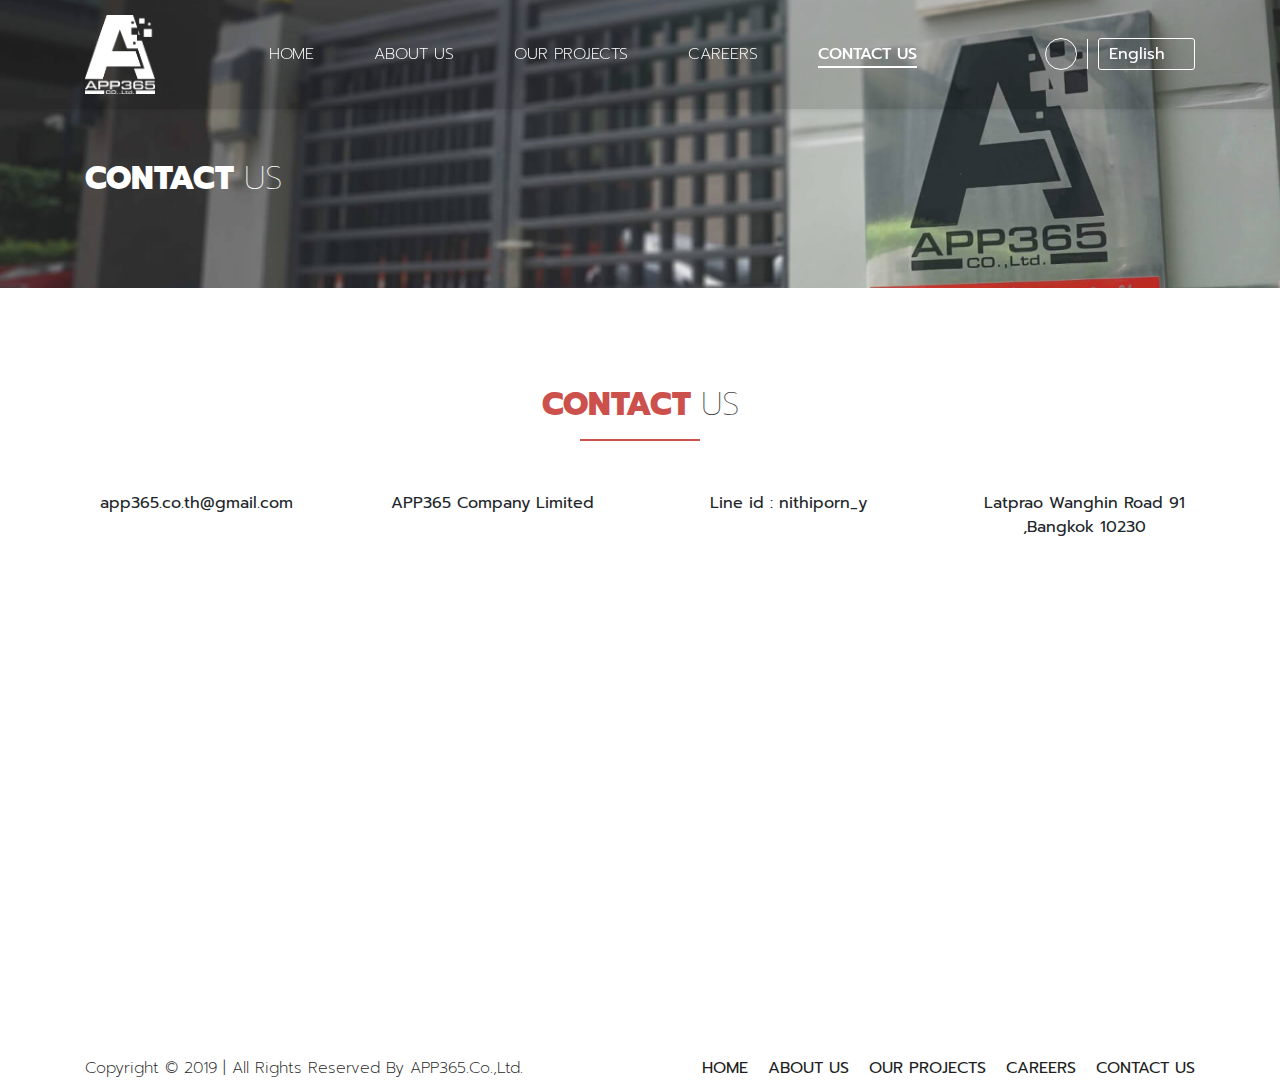
<file: contact-us.html>
<!DOCTYPE html>
<html lang="en">

<head>

    <title>APP 365</title>
    <!-- Required meta tags -->
    <meta charset="utf-8">
    <meta name="viewport"
        content="width=device-width, initial-scale=1.0, minimum-scale=1.0, maximum-scale=1.0, user-scalable=no">

    <!-- Favicons -->
    <link rel="shortcut icon" href="assets/img/favicon.ico">
    <link rel="apple-touch-icon" href="assets/img/logo-app365.png" />

    <!-- CSS -->
    <link rel="stylesheet" href="assets/vendor/light-slider/css/lightslider.min.css">
    <link rel="stylesheet" href="assets/css/style.css">
    <link rel="stylesheet"
        href="https://fonts.googleapis.com/css?family=Prompt:200,300,400,500,700,800&display=swap&subset=thai">
    <link rel="stylesheet" href="https://use.fontawesome.com/releases/v5.6.3/css/all.css"
        integrity="sha384-UHRtZLI+pbxtHCWp1t77Bi1L4ZtiqrqD80Kn4Z8NTSRyMA2Fd33n5dQ8lWUE00s/" crossorigin="anonymous">
</head>

<body>

    <div class="nav-bar d-none d-lg-block shadow-sm" id="navbar">
        <div class="container">
            <div class="row d-flex align-items-center">
                <div class="col-1">
                    <a href="index.html" class="img-logo" id="logo">
                        <img src="assets/img/logo-app365-white.png" alt="">
                    </a>
                </div>

                <div class="col-9">
                    <ul class="main-menu">
                        <li>
                            <a href="index.html" class="menu-link">HOME</a>
                        </li>
                        <li>
                            <a href="about-us.html" class="menu-link">ABOUT US</a>
                        </li>
                        <li>
                            <a href="our-projects.html" class="menu-link">OUR PROJECTS</a>
                        </li>
                        <li>
                            <a href="careers.html" class="menu-link">CAREERS</a>
                        </li>
                        <li>
                            <a href="contact-us.html" class="menu-link active">CONTACT US</a>
                        </li>
                    </ul>
                </div>

                <div class="col-2">
                    <ul class="list-social">
                        <li>
                            <a href="https://www.facebook.com/APP365CompanyLimitedThailand/" target="blank" class="social-link">
                                <i class="fab fa-facebook-f"></i>
                            </a>
                        </li>
                        <!-- <li>
                            <a href="" class="social-link">
                                <i class="fab fa-line"></i>
                            </a>
                        </li> -->
                        <li>
                            <div class="line-btw"></div>
                        </li>
                        <li>
                            <a href="#SwitchLanguage" data-toggle="collapse" class="language-link">
                                English
                            </a>
                            <ul class="switch-language collapse shadow-sm" id="SwitchLanguage">
                                <li>
                                    <a href="" class="language-en">English</a>
                                </li>
                                <li>
                                    <a href="" class="language-th">ไทย</a>
                                </li>
                            </ul>
                        </li>
                    </ul>
                </div>
            </div>
        </div>
    </div>

    <div class="nav-bar-m d-block d-lg-none shadow-sm" id="navbar-m">
        <div class="container">
            <div class="d-flex justify-content-between align-items-center">
                <a href="index.html" class="img-logo" id="logo-m">
                    <img src="assets/img/logo-app365.png" alt="">
                </a>

                <div class="menu-list-link" id="open-menu">
                    <i class="fas fa-bars"></i>
                </div>
            </div>
        </div>
    </div>

    <div class="menu-mobile d-flex flex-wrap align-items-center justify-content-center">
        <div class="close-menu" id="close-icon">
            <i class="fas fa-times"></i>
        </div>

        <div class="">
            <ul class="main-menu">
                <li>
                    <a href="index.html" class="menu-link">HOME</a>
                </li>
                <li>
                    <a href="about-us.html" class="menu-link">ABOUT US</a>
                </li>
                <li>
                    <a href="our-projects.html" class="menu-link">OUR PROJECTS</a>
                </li>
                <li>
                    <a href="careers.html" class="menu-link">CAREERS</a>
                </li>
                <li>
                    <a href="contact-us.html" class="menu-link active">CONTACT US</a>
                </li>
            </ul>

            <ul class="list-social">
                <li>
                    <a href="https://www.facebook.com/APP365CompanyLimitedThailand/" target="blank" class="social-link">
                        <i class="fab fa-facebook-f"></i>
                    </a>
                </li>
                <!-- <li>
                    <a href="" class="social-link">
                        <i class="fab fa-line"></i>
                    </a>
                </li> -->
            </ul>
        </div>

        <div class="language-link-m">
            <a href="#SwitchLanguage-m" data-toggle="collapse" class="language-link">
                English
            </a>
            <ul class="switch-language-m collapse shadow-sm" id="SwitchLanguage-m">
                <li>
                    <a href="" class="language-en">English</a>
                </li>
                <li>
                    <a href="" class="language-th">ไทย</a>
                </li>
            </ul>
        </div>
    </div>

    <div class="main-header">
        <ul id="items-header-slide" class="d-flex">
            <li class="slide-item" style="background: url('assets/img/img-main_1.jpg');">
                <div class="container">
                    <h1 class="head">CONTACT <span>US</span></h1>
                </div>
            </li>
        </ul>
    </div>

    <div class="sec-content contact-us mt-5">
        <div class="container">
            <h1 class="head">CONTACT <span>US</span></h1>
            <div class="line-btm"></div>

            <ul class="list-contact-social">
                <li>
                    <a href="#"><i class="fas fa-envelope"></i></a>
                    <p>app365.co.th@gmail.com</p>
                </li>
                <li>
                    <a href="https://www.facebook.com/APP365CompanyLimitedThailand/" target="blank"><i
                            class="fab fa-facebook-f"></i></a>
                    <p>APP365 Company Limited</p>
                </li>
                <li>
                    <a href="#"><i class="fab fa-line"></i></a>
                    <p>Line id : nithiporn_y</p>
                </li>
                <li>
                    <a href="#"><i class="fas fa-map-marker-alt"></i></a>
                    <p>Latprao Wanghin Road 91 ,Bangkok 10230</p>
                </li>
            </ul>


        </div>
    </div>
    
        <iframe
            src="https://www.google.com/maps/embed?pb=!1m18!1m12!1m3!1d3874.1666131373695!2d100.58930951483133!3d13.829031890297479!2m3!1f0!2f0!3f0!3m2!1i1024!2i768!4f13.1!3m3!1m2!1s0x310324c8dcb3d6d3%3A0xf8b165d2fd2a90df!2zU09VTCDguKXguLLguJTguJ7guKPguYnguLLguKct4LmA4Liq4LiZ4Liy!5e0!3m2!1sth!2sus!4v1564728087473!5m2!1sth!2sus"
            width="100%" height="450" frameborder="0" style="border:0" allowfullscreen></iframe>

    <div class="sec-footer">
        <div class="container">
            <div class="d-flex flex-wrap justify-content-between align-items-center">
                <p class="copy-right">Copyright © 2019 | All Rights Reserved By APP365.Co.,Ltd.</p>
                <ul class="list-menu-footer">
                    <li>
                        <a href="">HOME</a>
                    </li>
                    <li>
                        <a href="">ABOUT US</a>
                    </li>
                    <li>
                        <a href="">OUR PROJECTS</a>
                    </li>
                    <li>
                        <a href="">CAREERS</a>
                    </li>
                    <li>
                        <a href="">CONTACT US</a>
                    </li>
                </ul>
            </div>
        </div>
    </div>

    <!-- Return to Top -->
    <a href="javascript:" id="return-to-top" class="shadow">
        <i class="fas fa-chevron-up"></i>
    </a>


    <!-- Optional JavaScript -->
    <script src="https://ajax.googleapis.com/ajax/libs/jquery/3.3.1/jquery.min.js"></script>
    <script src="assets/vendor/light-slider/js/lightslider.js"></script>
    <script src="assets/js/bootstrap.bundle.min.js"></script>
    <script src="assets/js/script.js"></script>
</body>

</html>
</file>
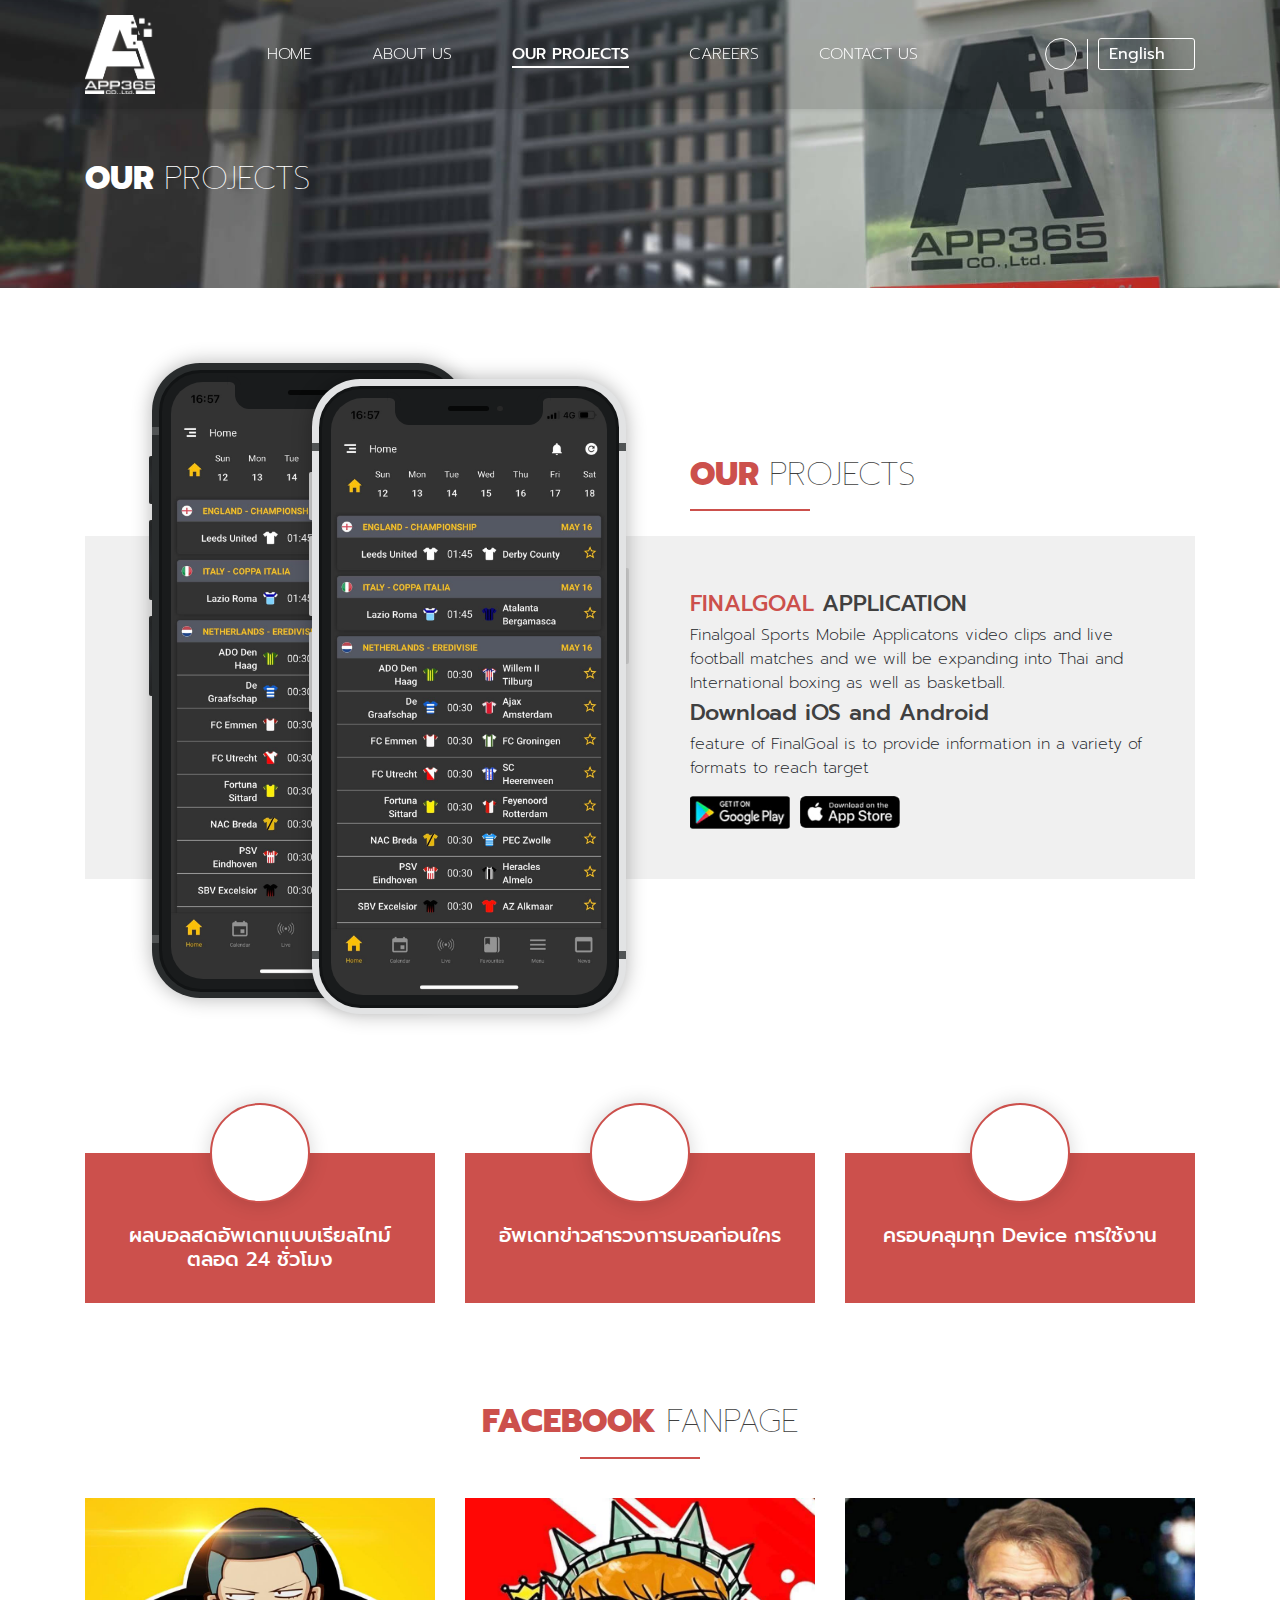
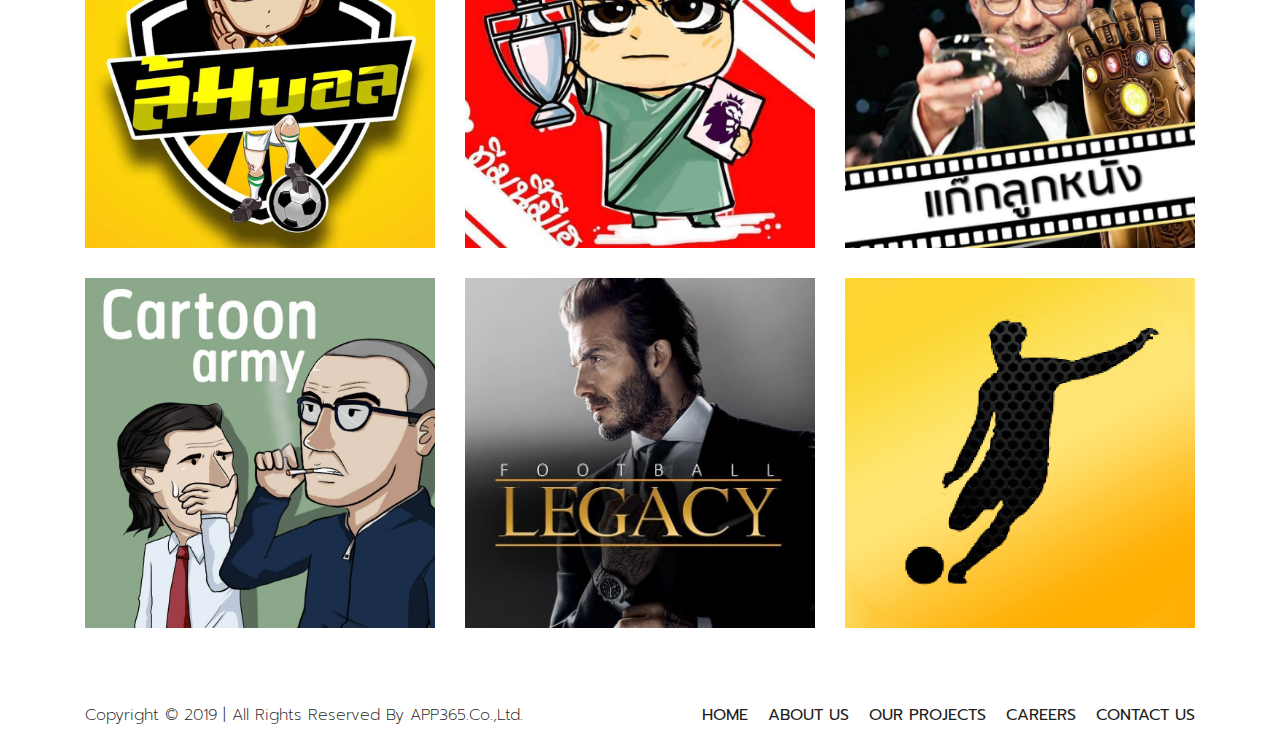
<file: our-projects.html>
<!DOCTYPE html>
<html lang="en">

<head>

    <title>APP 365</title>
    <!-- Required meta tags -->
    <meta charset="utf-8">
    <meta name="viewport"
        content="width=device-width, initial-scale=1.0, minimum-scale=1.0, maximum-scale=1.0, user-scalable=no">

    <!-- Favicons -->
    <link rel="shortcut icon" href="assets/img/favicon.ico">
    <link rel="apple-touch-icon" href="assets/img/logo-app365.png" />

    <!-- CSS -->
    <link rel="stylesheet" href="assets/vendor/light-slider/css/lightslider.min.css">
    <link rel="stylesheet" href="assets/css/style.css">
    <link rel="stylesheet"
        href="https://fonts.googleapis.com/css?family=Prompt:200,300,400,500,700,800&display=swap&subset=thai">
    <link rel="stylesheet" href="https://use.fontawesome.com/releases/v5.6.3/css/all.css"
        integrity="sha384-UHRtZLI+pbxtHCWp1t77Bi1L4ZtiqrqD80Kn4Z8NTSRyMA2Fd33n5dQ8lWUE00s/" crossorigin="anonymous">
</head>

<body>

    <div class="nav-bar d-none d-lg-block shadow-sm" id="navbar">
        <div class="container">
            <div class="row d-flex align-items-center">
                <div class="col-1">
                    <a href="index.html" class="img-logo" id="logo">
                        <img src="assets/img/logo-app365-white.png" alt="">
                    </a>
                </div>

                <div class="col-9">
                    <ul class="main-menu">
                        <li>
                            <a href="index.html" class="menu-link">HOME</a>
                        </li>
                        <li>
                            <a href="about-us.html" class="menu-link">ABOUT US</a>
                        </li>
                        <li>
                            <a href="our-projects.html" class="menu-link active">OUR PROJECTS</a>
                        </li>
                        <li>
                            <a href="careers.html" class="menu-link">CAREERS</a>
                        </li>
                        <li>
                            <a href="contact-us.html" class="menu-link">CONTACT US</a>
                        </li>
                    </ul>
                </div>

                <div class="col-2">
                    <ul class="list-social">
                        <li>
                            <a href="https://www.facebook.com/APP365CompanyLimitedThailand/" target="blank" class="social-link">
                                <i class="fab fa-facebook-f"></i>
                            </a>
                        </li>
                        <!-- <li>
                            <a href="" class="social-link">
                                <i class="fab fa-line"></i>
                            </a>
                        </li> -->
                        <li>
                            <div class="line-btw"></div>
                        </li>
                        <li>
                            <a href="#SwitchLanguage" data-toggle="collapse" class="language-link">
                                English
                            </a>
                            <ul class="switch-language collapse shadow-sm" id="SwitchLanguage">
                                <li>
                                    <a href="" class="language-en">English</a>
                                </li>
                                <li>
                                    <a href="" class="language-th">ไทย</a>
                                </li>
                            </ul>
                        </li>
                    </ul>
                </div>
            </div>
        </div>
    </div>

    <div class="nav-bar-m d-block d-lg-none shadow-sm" id="navbar-m">
        <div class="container">
            <div class="d-flex justify-content-between align-items-center">
                <a href="index.html" class="img-logo" id="logo-m">
                    <img src="assets/img/logo-app365.png" alt="">
                </a>

                <div class="menu-list-link" id="open-menu">
                    <i class="fas fa-bars"></i>
                </div>
            </div>
        </div>
    </div>

    <div class="menu-mobile d-flex flex-wrap align-items-center justify-content-center">
        <div class="close-menu" id="close-icon">
            <i class="fas fa-times"></i>
        </div>

        <div class="">
            <ul class="main-menu">
                <li>
                    <a href="index.html" class="menu-link">HOME</a>
                </li>
                <li>
                    <a href="about-us.html" class="menu-link">ABOUT US</a>
                </li>
                <li>
                    <a href="our-projects.html" class="menu-link active">OUR PROJECTS</a>
                </li>
                <li>
                    <a href="careers.html" class="menu-link">CAREERS</a>
                </li>
                <li>
                    <a href="contact-us.html" class="menu-link">CONTACT US</a>
                </li>
            </ul>

            <ul class="list-social">
                <li>
                    <a href="https://www.facebook.com/APP365CompanyLimitedThailand/" target="blank" class="social-link">
                        <i class="fab fa-facebook-f"></i>
                    </a>
                </li>
                <!-- <li>
                    <a href="" class="social-link">
                        <i class="fab fa-line"></i>
                    </a>
                </li> -->
            </ul>
        </div>

        <div class="language-link-m">
            <a href="#SwitchLanguage-m" data-toggle="collapse" class="language-link">
                English
            </a>
            <ul class="switch-language-m collapse shadow-sm" id="SwitchLanguage-m">
                <li>
                    <a href="" class="language-en">English</a>
                </li>
                <li>
                    <a href="" class="language-th">ไทย</a>
                </li>
            </ul>
        </div>
    </div>

    <div class="main-header">
        <ul id="items-header-slide" class="d-flex">
            <li class="slide-item" style="background: url('assets/img/img-main_1.jpg');">
                <div class="container">
                    <h1 class="head">OUR <span>PROJECTS</span></h1>
                </div>
            </li>
        </ul>
    </div>

        <div class="sec-content mt-5">
        <div class="container">
            <div class="w-100 d-flex flex-wrap our-projects bg-our-projects">
                <div class="our-projects-app w-50 d-flex justify-content-center">

                    <div class="iphonex">
                        <div class="front">
                            <div class="screen">
                                <div class="screen__view">
                                    <img src="assets/img/finalgoal-app.jpg" alt="">
                                </div>
                                <div class="screen__front">
                                    <div class="screen__front-speaker"></div>
                                    <div class="screen__front-camera"></div>
                                </div>
                            </div>
                            <div class="front__line"></div>
                            <div class="front__line front__line-second"></div>
                        </div>
                        <div class="phoneButtons phoneButtons-right"></div>
                        <div class="phoneButtons phoneButtons-left"></div>
                        <div class="phoneButtons phoneButtons-left2"></div>
                        <div class="phoneButtons phoneButtons-left3"></div>
                        <div class="back"></div>
                    </div>

                    <div class="iphonex-white d-xl-block d-none">
                        <div class="front">
                            <div class="screen">
                                <div class="screen__view">
                                    <img src="assets/img/finalgoal-app.jpg" alt="">
                                </div>
                                <div class="screen__front">
                                    <div class="screen__front-speaker"></div>
                                    <div class="screen__front-camera"></div>
                                </div>
                            </div>
                            <div class="front__line"></div>
                            <div class="front__line front__line-second"></div>
                        </div>
                        <div class="phoneButtons phoneButtons-right"></div>
                        <div class="phoneButtons phoneButtons-left"></div>
                        <div class="phoneButtons phoneButtons-left2"></div>
                        <div class="phoneButtons phoneButtons-left3"></div>
                        <div class="back"></div>
                    </div>
                </div>

                <div class="our-projects-desc w-50">
                    <div class="head-our_projects">
                        <h1 class="head">OUR <span>PROJECTS</span> </h1>
                        <div class="line-btm"></div>
                    </div>

                    <div class="box-desc">
                        <h4 class="title">FINALGOAL <span>APPLICATION</span></h4>
                        <p class="desc">
                            Finalgoal Sports Mobile Applicatons video clips and live football matches and we will be
                            expanding into Thai and International boxing as well as basketball.
                        </p>

                        <h4 class="title"><span>Download iOS and Android</span></h4>
                        <p class="desc">
                            feature of FinalGoal is to provide information in a variety of formats to reach target
                        </p>
                        <div class="d-flex mt-3">
                            <a href="https://play.google.com/store/apps/details?id=com.finalgoal.futbook"
                                class="img-download" target="blank">
                                <img src="assets/img/android.jpg" alt="">
                            </a>
                            <a href="https://apps.apple.com/th/app/finalgoal/id1450380136" class="img-download"
                                target="blank">
                                <img src="assets/img/ios.jpg" alt="">
                            </a>
                        </div>
                    </div>
                </div>
            </div>
        </div>
    </div>

    <div class="sec-content mt-4">
        <div class="container">
            <div class="row">
                <div class="col-12 col-md-4">
                    <div class="box-detail-app">
                        <div class="show-icon">
                            <i class="fas fa-futbol"></i>
                        </div>
                        <h6 class="title">
                            ผลบอลสดอัพเดทแบบเรียลไทม์
                            ตลอด 24 ชั่วโมง
                        </h6>
                    </div>
                </div>
                <div class="col-12 col-md-4">
                    <div class="box-detail-app">
                        <div class="show-icon">
                            <i class="far fa-newspaper"></i>
                        </div>
                        <h6 class="title">
                            อัพเดทข่าวสารวงการบอลก่อนใคร
                        </h6>
                    </div>
                </div>
                <div class="col-12 col-md-4">
                    <div class="box-detail-app">
                        <div class="show-icon">
                            <i class="fas fa-mobile-alt"></i>
                        </div>
                        <h6 class="title">
                            ครอบคลุมทุก Device การใช้งาน
                        </h6>
                    </div>
                </div>
            </div>
        </div>
    </div>

    <div class="sec-content digital-agency bg-white">
        <div class="container">
            <h1 class="head">FACEBOOK <span>FANPAGE</span></h1>
            <div class="line-btm"></div>
            <!-- <p class="desc">
                APP365 was established in 2018 to consolidate a number of leading International sport livescores data
                and news. All our stats include various information such as photos, video clips and live football
                matches and we will be expanding into Thai and International
            </p> -->

            <div class="row mt-4">
                <div class="col-12 col-md-4">
                    <div class="digital_agency-item">
                        <div class="img-digital_agency">
                            <img src="assets/img/footage_5.jpg" alt="">
                        </div>

                        <div class="hover-digital_agency">
                            <div class="desc-page">
                                <div class="desc-page-box">
                                    <h6 class="name-page">ล้มบอล</h6>
                                    <a href="https://www.facebook.com/lomballpage/" target="blank">ชมเพจ</a>
                                </div>
                            </div>
                        </div>
                    </div>
                </div>
                <div class="col-12 col-md-4">
                    <div class="digital_agency-item">
                        <div class="img-digital_agency">
                            <img src="assets/img/footage_2.jpg" alt="">
                        </div>

                        <div class="hover-digital_agency">
                            <div class="desc-page">
                                <div class="desc-page-box">
                                    <h6 class="name-page">ทีมนี้มีเฮ</h6>
                                    <a href="https://www.facebook.com/TeamNeeMeeHaa/" target="blank">ชมเพจ</a>
                                </div>
                            </div>
                        </div>
                    </div>
                </div>
                <div class="col-12 col-md-4">
                    <div class="digital_agency-item">
                        <div class="img-digital_agency">
                            <img src="assets/img/footage_3.jpg" alt="">
                        </div>

                        <div class="hover-digital_agency">
                            <div class="desc-page">
                                <div class="desc-page-box">
                                    <h6 class="name-page">แก๊กลูกหนัง</h6>
                                    <a href="https://www.facebook.com/gaglooknung/" target="blank">ชมเพจ</a>
                                </div>
                            </div>
                        </div>
                    </div>
                </div>
                <div class="col-12 col-md-4">
                    <div class="digital_agency-item">
                        <div class="img-digital_agency">
                            <img src="assets/img/footage_4.jpg" alt="">
                        </div>

                        <div class="hover-digital_agency">
                            <div class="desc-page">
                                <div class="desc-page-box">
                                    <h6 class="name-page">Cartoon Army</h6>
                                    <a href="https://www.facebook.com/Cartoonarmy365/" target="blank">ชมเพจ</a>
                                </div>
                            </div>
                        </div>
                    </div>
                </div>
                <div class="col-12 col-md-4">
                    <div class="digital_agency-item">
                        <div class="img-digital_agency">
                            <img src="assets/img/footage_6.jpg" alt="">
                        </div>

                        <div class="hover-digital_agency">
                            <div class="desc-page">
                                <div class="desc-page-box">
                                    <h6 class="name-page">Football Legacy</h6>
                                    <a href="https://www.facebook.com/FootballLegacy1/" target="blank">ชมเพจ</a>
                                </div>
                            </div>
                        </div>
                    </div>
                </div>
                <div class="col-12 col-md-4">
                    <div class="digital_agency-item">
                        <div class="img-digital_agency">
                            <img src="assets/img/footage_1.jpg" alt="">
                        </div>

                        <div class="hover-digital_agency">
                            <div class="desc-page">
                                <div class="desc-page-box">
                                    <h6 class="name-page">FinalGoal</h6>
                                    <a href="https://www.facebook.com/finalgoalTH/" target="blank">ชมเพจ</a>
                                </div>
                            </div>
                        </div>
                    </div>
                </div>
            </div>
        </div>
    </div>

    <div class="sec-footer">
        <div class="container">
            <div class="d-flex flex-wrap justify-content-between align-items-center">
                <p class="copy-right">Copyright © 2019 | All Rights Reserved By APP365.Co.,Ltd.</p>
                <ul class="list-menu-footer">
                    <li>
                        <a href="">HOME</a>
                    </li>
                    <li>
                        <a href="">ABOUT US</a>
                    </li>
                    <li>
                        <a href="">OUR PROJECTS</a>
                    </li>
                    <li>
                        <a href="">CAREERS</a>
                    </li>
                    <li>
                        <a href="">CONTACT US</a>
                    </li>
                </ul>
            </div>
        </div>
    </div>

    <!-- Return to Top -->
    <a href="javascript:" id="return-to-top" class="shadow">
        <i class="fas fa-chevron-up"></i>
    </a>


    <!-- Optional JavaScript -->
    <script src="https://ajax.googleapis.com/ajax/libs/jquery/3.3.1/jquery.min.js"></script>
    <script src="assets/vendor/light-slider/js/lightslider.js"></script>
    <script src="assets/js/bootstrap.bundle.min.js"></script>
    <script src="assets/js/script.js"></script>
</body>

</html>
</file>
<file: assets/vendor/light-slider/css/lightslider.min.css>
/*! lightslider - v1.1.3 - 2015-04-14
* https://github.com/sachinchoolur/lightslider
* Copyright (c) 2015 Sachin N; Licensed MIT */.lSSlideWrapper,.lSSlideWrapper .lSFade{position:relative}.lSSlideWrapper .lSSlide,.lSSlideWrapper.usingCss .lSFade>*{-webkit-transition-timing-function:inherit!important;transition-timing-function:inherit!important;-webkit-transition-duration:inherit!important;transition-duration:inherit!important}.lSSlideOuter,.lSSlideOuter .lSPager.lSGallery{-khtml-user-select:none;-moz-user-select:none;-ms-user-select:none;-webkit-touch-callout:none;-webkit-user-select:none}.lSSlideOuter .lSPager.lSGallery:after,.lSSlideWrapper>.lightSlider:after{clear:both}.lSSlideOuter{overflow:hidden;user-select:none}.lightSlider:after,.lightSlider:before{content:" ";display:table}.lightSlider{overflow:hidden;margin:0}.lSSlideWrapper{max-width:100%;overflow:hidden}.lSSlideWrapper .lSSlide{-webkit-transform:translate(0,0);-ms-transform:translate(0,0);transform:translate(0,0);-webkit-transition:all 1s;-webkit-transition-property:-webkit-transform,height;-moz-transition-property:-moz-transform,height;transition-property:transform,height}.lSSlideWrapper .lSFade>*{position:absolute!important;top:0;left:0;z-index:9;margin-right:0;width:100%}.lSSlideWrapper.usingCss .lSFade>*{opacity:0;-webkit-transition-delay:0s;transition-delay:0s;-webkit-transition-property:opacity;transition-property:opacity}.lSSlideWrapper .lSFade>.active{z-index:10}.lSSlideWrapper.usingCss .lSFade>.active{opacity:1}.lSSlideOuter .lSPager.lSpg{margin:10px 0 0;padding:0;text-align:center}.lSSlideOuter .lSPager.lSpg>li{cursor:pointer;display:inline-block;padding:0 5px}.lSSlideOuter .lSPager.lSpg>li a{background-color:#222;border-radius:30px;display:inline-block;height:8px;overflow:hidden;text-indent:-999em;width:8px;position:relative;z-index:99;-webkit-transition:all .5s linear 0s;transition:all .5s linear 0s}.lSSlideOuter .lSPager.lSpg>li.active a,.lSSlideOuter .lSPager.lSpg>li:hover a{background-color:#428bca}.lSSlideOuter .media{opacity:.8}.lSSlideOuter .media.active{opacity:1}.lSSlideOuter .lSPager.lSGallery{list-style:none;padding-left:0;margin:0;overflow:hidden;transform:translate3d(0,0,0);-moz-transform:translate3d(0,0,0);-ms-transform:translate3d(0,0,0);-webkit-transform:translate3d(0,0,0);-o-transform:translate3d(0,0,0);-webkit-transition-property:-webkit-transform;-moz-transition-property:-moz-transform;user-select:none}.lSSlideOuter .lSPager.lSGallery li{overflow:hidden;-webkit-transition:border-radius .12s linear 0s .35s linear 0s;transition:border-radius .12s linear 0s .35s linear 0s}.lSSlideOuter .lSPager.lSGallery li.active,.lSSlideOuter .lSPager.lSGallery li:hover{border-radius:5px}.lSSlideOuter .lSPager.lSGallery img{display:block;height:auto;max-width:100%}.lSSlideOuter .lSPager.lSGallery:after,.lSSlideOuter .lSPager.lSGallery:before{content:" ";display:table}.lSAction>a{width:32px;display:block;top:50%;height:32px;background-image:url(../img/controls.png);cursor:pointer;position:absolute;z-index:99;margin-top:-16px;opacity:.5;-webkit-transition:opacity .35s linear 0s;transition:opacity .35s linear 0s}.lSAction>a:hover{opacity:1}.lSAction>.lSPrev{background-position:0 0;left:10px}.lSAction>.lSNext{background-position:-32px 0;right:10px}.lSAction>a.disabled{pointer-events:none}.cS-hidden{height:1px;opacity:0;filter:alpha(opacity=0);overflow:hidden}.lSSlideOuter.vertical{position:relative}.lSSlideOuter.vertical.noPager{padding-right:0!important}.lSSlideOuter.vertical .lSGallery{position:absolute!important;right:0;top:0}.lSSlideOuter.vertical .lightSlider>*{width:100%!important;max-width:none!important}.lSSlideOuter.vertical .lSAction>a{left:50%;margin-left:-14px;margin-top:0}.lSSlideOuter.vertical .lSAction>.lSNext{background-position:31px -31px;bottom:10px;top:auto}.lSSlideOuter.vertical .lSAction>.lSPrev{background-position:0 -31px;bottom:auto;top:10px}.lSSlideOuter.lSrtl{direction:rtl}.lSSlideOuter .lSPager,.lSSlideOuter .lightSlider{padding-left:0;list-style:none}.lSSlideOuter.lSrtl .lSPager,.lSSlideOuter.lSrtl .lightSlider{padding-right:0}.lSSlideOuter .lSGallery li,.lSSlideOuter .lightSlider>*{float:left}.lSSlideOuter.lSrtl .lSGallery li,.lSSlideOuter.lSrtl .lightSlider>*{float:right!important}@-webkit-keyframes rightEnd{0%,100%{left:0}50%{left:-15px}}@keyframes rightEnd{0%,100%{left:0}50%{left:-15px}}@-webkit-keyframes topEnd{0%,100%{top:0}50%{top:-15px}}@keyframes topEnd{0%,100%{top:0}50%{top:-15px}}@-webkit-keyframes leftEnd{0%,100%{left:0}50%{left:15px}}@keyframes leftEnd{0%,100%{left:0}50%{left:15px}}@-webkit-keyframes bottomEnd{0%,100%{bottom:0}50%{bottom:-15px}}@keyframes bottomEnd{0%,100%{bottom:0}50%{bottom:-15px}}.lSSlideOuter .rightEnd{-webkit-animation:rightEnd .3s;animation:rightEnd .3s;position:relative}.lSSlideOuter .leftEnd{-webkit-animation:leftEnd .3s;animation:leftEnd .3s;position:relative}.lSSlideOuter.vertical .rightEnd{-webkit-animation:topEnd .3s;animation:topEnd .3s;position:relative}.lSSlideOuter.vertical .leftEnd{-webkit-animation:bottomEnd .3s;animation:bottomEnd .3s;position:relative}.lSSlideOuter.lSrtl .rightEnd{-webkit-animation:leftEnd .3s;animation:leftEnd .3s;position:relative}.lSSlideOuter.lSrtl .leftEnd{-webkit-animation:rightEnd .3s;animation:rightEnd .3s;position:relative}.lightSlider.lsGrab>*{cursor:-webkit-grab;cursor:-moz-grab;cursor:-o-grab;cursor:-ms-grab;cursor:grab}.lightSlider.lsGrabbing>*{cursor:move;cursor:-webkit-grabbing;cursor:-moz-grabbing;cursor:-o-grabbing;cursor:-ms-grabbing;cursor:grabbing}
</file>
<file: assets/css/style.css>
@import 'bootstrap.min.css';
html,
body {
  font-size: 16px;
  font-family: "Prompt";
}

a {
  text-decoration: none !important;
}

span {
  color: var(--font-color);
}

h1 {
  font-size: 2rem;
}

h2 {
  font-size: 1.8rem;
}

h3 {
  font-size: 1.6rem;
}

h4 {
  font-size: 1.4rem;
}

h5 {
  font-size: 1.2rem;
}

h6 {
  font-size: 1rem;
}

h1, h2, h3, h4, h5, h6, p, a {
  margin: 0px;
  padding: 0px;
}

ul {
  margin: 0px;
  padding: 0px;
}
ul li {
  list-style: none;
}

img {
  display: block;
  width: 100%;
  height: auto;
}

figure {
  margin: 0;
  padding: 0;
}

.clearfloat:after {
  display: table;
  content: "";
  clear: both;
}

.nav-bar {
  position: fixed;
  z-index: 999;
  width: 100%;
  background-color: rgba(0, 0, 0, 0.15);
  padding: 15px 0px;
  transition: all 0.3s;
}
.nav-bar .img-logo {
  transition: all 0.3s;
  width: 70px;
  display: block;
}
.nav-bar .main-menu {
  display: flex;
  justify-content: center;
}
.nav-bar .main-menu .menu-link {
  color: #fff;
  font-weight: 200;
  margin: 0px 30px;
}
.nav-bar .main-menu .active {
  font-weight: 500;
  border-bottom: 2px solid #fff;
}
.nav-bar .list-social {
  display: flex;
  justify-content: flex-end;
  align-items: center;
}
.nav-bar .list-social li {
  margin-left: 5px;
  position: relative;
}
.nav-bar .list-social li .social-link {
  display: flex;
  align-items: center;
  justify-content: center;
  width: 32px;
  height: 32px;
  border: 1px solid #fff;
  border-radius: 50%;
  color: #fff;
  font-size: 16px;
  transition: all 0.3s;
}
.nav-bar .list-social li .social-link:hover {
  color: #CC504C;
  background-color: #fff;
}
.nav-bar .list-social li .line-btw {
  display: block;
  background-color: #fff;
  width: 1px;
  height: 30px;
  margin: 0px 5px;
}
.nav-bar .list-social li .language-link::after {
  content: "\f0dd";
  font-family: "Font Awesome 5 Free";
  padding-left: 7px;
  font-weight: 900;
  width: auto;
  height: 30px;
}
.nav-bar .list-social li .language-link {
  padding: 0px 10px;
  display: flex;
  align-items: center;
  color: #fff;
  font-weight: 400;
  border-radius: 3px;
  border: 1px solid #fff;
  transition: all 0.3s;
}
.nav-bar .list-social li .language-link:hover {
  color: #CC504C;
  background-color: #fff;
}
.nav-bar .list-social li .switch-language {
  border-radius: 3px;
  background-color: #fff;
  padding: 0px 10px;
  position: absolute;
  margin-top: 1px;
  left: 0;
  z-index: 999;
  transition: all 0.3s;
}
.nav-bar .list-social li .switch-language li {
  margin: 10px 0px !important;
}
.nav-bar .list-social li .switch-language li a {
  display: flex;
  align-items: center;
  color: #404040;
  font-size: 14px;
}
.nav-bar .list-social li .switch-language li a:hover {
  color: #CC504C;
}
.nav-bar .list-social li .switch-language .language-en::before {
  content: "";
  float: left;
  background: url("/assets/img/england.png");
  background-position: center;
  background-repeat: no-repeat;
  background-size: cover;
  width: 25px;
  height: 15px;
  margin-right: 10px;
  display: block;
}
.nav-bar .list-social li .switch-language .language-th::before {
  content: "";
  float: left;
  background: url("/assets/img/thailand.png");
  background-position: center;
  background-repeat: no-repeat;
  background-size: cover;
  width: 25px;
  height: 15px;
  margin-right: 10px;
  display: block;
}

.nav-bar-m {
  position: fixed;
  z-index: 999;
  width: 100%;
  background-color: #fff;
  padding: 15px 0px;
  transition: all 0.3s;
}
.nav-bar-m .img-logo {
  transition: all 0.3s;
  width: 40px;
}
.nav-bar-m .menu-list-link i {
  color: #404040;
  font-size: 20px;
}

.menu-mobile {
  position: fixed;
  top: 0;
  left: 0;
  width: 100%;
  height: 100vh !important;
  z-index: 999;
  transform: translateX(-100%);
  transition: transform 0.4s ease;
  background-color: #fff;
}
.menu-mobile.open {
  transform: translateX(0);
}
.menu-mobile .close-menu {
  position: absolute;
  top: 20px;
  right: 15px;
}
.menu-mobile .close-menu i {
  color: #404040;
  font-size: 20px;
}
.menu-mobile .main-menu {
  width: 100%;
}
.menu-mobile .main-menu li {
  text-align: center;
  margin: 20px 0px;
}
.menu-mobile .main-menu li a {
  color: #404040;
}
.menu-mobile .main-menu li .active {
  color: #CC504C;
  border-bottom: 2px solid #CC504C;
}
.menu-mobile .list-social {
  width: 100%;
  display: flex;
  align-items: center;
  justify-content: center;
  margin-top: 20px;
}
.menu-mobile .list-social li {
  margin: 0px 10px;
}
.menu-mobile .list-social li a {
  color: #404040;
}
.menu-mobile .language-link-m .language-link::after {
  content: "\f0dd";
  font-family: "Font Awesome 5 Free";
  padding-left: 7px;
  font-weight: 900;
  width: auto;
  height: 30px;
}
.menu-mobile .language-link-m .language-link {
  position: absolute;
  top: 20px;
  left: 15px;
  padding: 0px 10px;
  display: flex;
  align-items: center;
  color: #CC504C;
  font-weight: 400;
  border-radius: 3px;
  border: 1px solid #CC504C;
}
.menu-mobile .language-link-m .switch-language-m {
  border-radius: 3px;
  background-color: #fff;
  padding: 0px 10px;
  position: absolute;
  margin-top: 1px;
  left: 15px;
  top: 51px;
  z-index: 999;
  transition: all 0.3s;
}
.menu-mobile .language-link-m .switch-language-m li {
  margin: 10px 0px !important;
}
.menu-mobile .language-link-m .switch-language-m li a {
  display: flex;
  align-items: center;
  color: #404040;
  font-size: 14px;
}
.menu-mobile .language-link-m .switch-language-m li a:hover {
  color: #CC504C;
}
.menu-mobile .language-link-m .switch-language-m .language-en::before {
  content: "";
  float: left;
  background: url("/assets/img/england.png");
  background-position: center;
  background-repeat: no-repeat;
  background-size: cover;
  width: 25px;
  height: 15px;
  margin-right: 10px;
  display: block;
}
.menu-mobile .language-link-m .switch-language-m .language-th::before {
  content: "";
  float: left;
  background: url("/assets/img/thailand.png");
  background-position: center;
  background-repeat: no-repeat;
  background-size: cover;
  width: 25px;
  height: 15px;
  margin-right: 10px;
  display: block;
}

.main-home {
  position: relative;
}
.main-home #main-slide .slide-item {
  width: 100%;
  height: 100vh;
  background-position: right !important;
  background-size: cover !important;
  display: flex;
  align-items: center;
}
.main-home #main-slide .slide-item .head {
  color: #fff;
  font-weight: 800;
  font-size: 60px;
}
.main-home #main-slide .slide-item .head span {
  font-weight: 100;
}
.main-home #main-slide .slide-item .line-btm {
  width: 140px;
  height: 3px;
  background-color: #fff;
  margin-bottom: 15px;
}
.main-home #main-slide .slide-item .desc {
  color: #fff;
  font-size: 18px;
  font-weight: 100;
}
.main-home .lSSlideOuter .lSPager.lSpg {
  margin: 10px 0 0;
  padding: 0;
  text-align: center;
  position: absolute;
  bottom: 0;
  display: flex;
  justify-content: center;
  width: 100%;
}

.main-header #items-header-slide .slide-item {
  width: 100%;
  height: 32vh;
  background-position: right !important;
  background-size: cover !important;
  display: flex;
  align-items: center;
}
.main-header #items-header-slide .slide-item .head {
  margin-top: 70px;
  color: #fff;
  font-weight: 800;
}
.main-header #items-header-slide .slide-item .head span {
  font-weight: 100;
}

.sec-content {
  padding: 50px 0px;
}

.iphonex-white {
  width: 20em;
  height: 40em;
  position: absolute;
  top: -10em;
  left: 14em;
  transform: rotate(0deg);
  transition: all cubic-bezier(0.36, 0.41, 0.38, 1) 0.4s;
  z-index: 10;
}
.iphonex-white .front {
  display: flex;
  flex: 1;
  background-color: #e2e3e4;
  border-radius: 3em;
  margin: 0.2em;
  overflow: hidden;
  position: relative;
  box-shadow: 0 0.1em 0.4em rgba(255, 255, 255, 0.1) inset;
  z-index: 10;
  box-shadow: 0px 0px 20px 0px rgba(0, 0, 0, 0.3);
}
.iphonex-white .screen {
  display: flex;
  flex: 1;
  background-color: #191b1c;
  margin: 0.4em;
  border-radius: 2.6em;
  border: solid 0.2em #121415;
  position: relative;
  z-index: 10;
}
.iphonex-white .screen .screen__view {
  display: flex;
  flex: 1;
  margin: 0.6em;
  border-radius: 2em;
  overflow: hidden;
  position: relative;
  width: 100%;
  position: relative;
  align-items: center;
  justify-content: center;
}
.iphonex-white .screen .screen__view .dribbbleLogo {
  width: 8em;
  height: 8em;
  border: solid 0.7em #D33572;
  border-radius: 50%;
  box-shadow: 0px 0px 20px rgba(0, 0, 0, 0.1);
  background: #ea4c89;
  position: absolute;
  z-index: 10;
  overflow: hidden;
  display: flex;
  align-items: center;
  justify-content: center;
  transition: all ease 0.7s;
}
.iphonex-white .screen .screen__view:after {
  transform: translateY(100%) scaleX(1.4);
  opacity: 0.3;
  transition: all ease 0.5s 0.1s;
}
.iphonex-white .screen .screen__view:before {
  transform: translateY(100%) scaleX(1.4);
  opacity: 1;
  z-index: 40;
  transition: all ease 0.6s;
}
.iphonex-white .screen .screen__front {
  position: absolute;
  width: 50%;
  background-color: #191b1c;
  height: 1.8em;
  border-radius: 0 0 0.9em 0.9em;
  right: 25%;
  top: 0px;
  display: flex;
  justify-content: center;
  align-items: center;
  padding-bottom: 0.3em;
  box-sizing: border-box;
  margin-top: 0.5em;
  z-index: 999;
}
.iphonex-white .screen .screen__front::after,
.iphonex-white .screen .screen__front::before {
  content: "";
  width: 10%;
  height: 50%;
  position: absolute;
  background: transparent;
  top: -0.3em;
  border: solid 0.4em #191b1c;
  border-bottom: 0;
}
.iphonex-white .screen .screen__front::after {
  left: 0.4em;
  transform: translateX(-100%);
  border-left: 0;
  border-radius: 0 0.7em 0 0;
}
.iphonex-white .screen .screen__front::before {
  right: 0.4em;
  transform: translateX(100%);
  border-right: 0;
  border-radius: 0.7em 0 0 0;
}
.iphonex-white .screen .screen__front-speaker {
  background: #070808;
  border-radius: 0.2em;
  height: 0.35em;
  width: 28%;
}
.iphonex-white .screen .screen__front-camera {
  height: 0.35em;
  width: 0.35em;
  background: #272727;
  margin-left: 0.5em;
  border-radius: 50%;
  margin-right: -0.8em;
}
.iphonex-white .front__line {
  background: linear-gradient(to right, #515455, #454748, #515455);
  position: absolute;
  z-index: 8;
  width: 100%;
  height: 0.5em;
  top: 10%;
}
.iphonex-white .front__line-second {
  top: 90%;
}
.iphonex-white .phoneButtons {
  width: 1em;
  height: 6em;
  position: absolute;
  z-index: 2;
  background: #d6d6d6;
  box-shadow: 0 0 0.4em rgba(255, 255, 255, 0.1) inset;
  border-radius: 2px;
}
.iphonex-white .phoneButtons-right {
  right: 0;
  top: 30%;
}
.iphonex-white .phoneButtons-left {
  left: 0;
  top: 15%;
  height: 3em;
}
.iphonex-white .phoneButtons-left2 {
  left: 0;
  top: 25%;
  height: 5em;
}
.iphonex-white .phoneButtons-left3 {
  left: 0;
  top: calc(25% + 6em);
  height: 5em;
}

.iphonex {
  width: 20em;
  height: 40em;
  position: absolute;
  top: -11em;
  left: 4em;
  transform: rotate(0deg);
  transition: all cubic-bezier(0.36, 0.41, 0.38, 1) 0.4s;
  z-index: 9;
}
.iphonex .front {
  display: flex;
  flex: 1;
  background-color: #292c2d;
  border-radius: 3em;
  margin: 0.2em;
  overflow: hidden;
  position: relative;
  box-shadow: 0 0.1em 0.4em rgba(255, 255, 255, 0.1) inset;
  z-index: 10;
  box-shadow: 0px 0px 20px 0px rgba(0, 0, 0, 0.3);
}
.iphonex .screen {
  display: flex;
  flex: 1;
  background-color: #191b1c;
  margin: 0.4em;
  border-radius: 2.6em;
  border: solid 0.2em #121415;
  position: relative;
  z-index: 10;
}
.iphonex .screen .screen__view {
  display: flex;
  flex: 1;
  margin: 0.6em;
  border-radius: 2em;
  overflow: hidden;
  position: relative;
  width: 100%;
  position: relative;
  align-items: center;
  justify-content: center;
}
.iphonex .screen .screen__view .dribbbleLogo {
  width: 8em;
  height: 8em;
  border: solid 0.7em #D33572;
  border-radius: 50%;
  box-shadow: 0px 0px 20px rgba(0, 0, 0, 0.1);
  background: #ea4c89;
  position: absolute;
  z-index: 10;
  overflow: hidden;
  display: flex;
  align-items: center;
  justify-content: center;
  transition: all ease 0.7s;
}
.iphonex .screen .screen__view:after {
  transform: translateY(100%) scaleX(1.4);
  opacity: 0.3;
  transition: all ease 0.5s 0.1s;
}
.iphonex .screen .screen__view:before {
  transform: translateY(100%) scaleX(1.4);
  opacity: 1;
  z-index: 40;
  transition: all ease 0.6s;
}
.iphonex .screen .screen__front {
  position: absolute;
  width: 50%;
  background-color: #191b1c;
  height: 1.8em;
  border-radius: 0 0 0.9em 0.9em;
  right: 25%;
  top: 0px;
  display: flex;
  justify-content: center;
  align-items: center;
  padding-bottom: 0.3em;
  box-sizing: border-box;
  margin-top: 0.5em;
  z-index: 999;
}
.iphonex .screen .screen__front::after,
.iphonex .screen .screen__front::before {
  content: "";
  width: 10%;
  height: 50%;
  position: absolute;
  background: transparent;
  top: -0.3em;
  border: solid 0.4em #191b1c;
  border-bottom: 0;
}
.iphonex .screen .screen__front::after {
  left: 0.4em;
  transform: translateX(-100%);
  border-left: 0;
  border-radius: 0 0.7em 0 0;
}
.iphonex .screen .screen__front::before {
  right: 0.4em;
  transform: translateX(100%);
  border-right: 0;
  border-radius: 0.7em 0 0 0;
}
.iphonex .screen .screen__front-speaker {
  background: #070808;
  border-radius: 0.2em;
  height: 0.35em;
  width: 28%;
}
.iphonex .screen .screen__front-camera {
  height: 0.35em;
  width: 0.35em;
  background: #272727;
  margin-left: 0.5em;
  border-radius: 50%;
  margin-right: -0.8em;
}
.iphonex .front__line {
  background: linear-gradient(to right, #515455, #454748, #515455);
  position: absolute;
  z-index: 8;
  width: 100%;
  height: 0.5em;
  top: 10%;
}
.iphonex .front__line-second {
  top: 90%;
}
.iphonex .phoneButtons {
  width: 1em;
  height: 6em;
  position: absolute;
  z-index: 2;
  background: linear-gradient(to bottom, #212324, #2b2e31, #212324);
  box-shadow: 0 0 0.4em rgba(255, 255, 255, 0.1) inset;
  border-radius: 2px;
}
.iphonex .phoneButtons-right {
  right: 0;
  top: 30%;
}
.iphonex .phoneButtons-left {
  left: 0;
  top: 15%;
  height: 3em;
}
.iphonex .phoneButtons-left2 {
  left: 0;
  top: 25%;
  height: 5em;
}
.iphonex .phoneButtons-left3 {
  left: 0;
  top: calc(25% + 6em);
  height: 5em;
}

.our-projects {
  position: relative;
  margin: 150px 0px;
}
.our-projects .desc {
  font-weight: 200;
}

.our-projects-mrg {
  margin-bottom: 0px;
}

.our-projects-desc-pdr {
  padding-right: 100px !important;
}

.bg-our-projects {
  background-color: #F0F0F0;
}

.w-60 {
  width: 60%;
}

.our-projects-img {
  position: absolute;
  right: 0;
  top: -8em;
}

.head-our_projects {
  position: absolute;
  top: -80px;
}
.head-our_projects .head {
  color: #CC504C;
  font-weight: 800;
}
.head-our_projects .head span {
  color: #404040;
  font-weight: 100;
}
.head-our_projects .line-btm {
  width: 120px;
  height: 2px;
  background-color: #CC504C;
  margin: 15px 0px;
}

.our-projects-desc {
  padding: 50px 50px 50px 50px;
}
.our-projects-desc .title {
  color: #CC504C;
  margin: 5px 0px;
}
.our-projects-desc .title span {
  color: #404040;
}
.our-projects-desc .img-download {
  width: 100px;
  margin-right: 10px;
}

.box-detail-app {
  background-color: #CC504C;
  position: relative;
  height: 150px;
  width: 100%;
  text-align: center;
}
.box-detail-app .show-icon {
  display: flex;
  justify-content: center;
}
.box-detail-app .show-icon i {
  top: -50px;
  position: absolute;
  width: 100px;
  height: 100px;
  background-color: #fff;
  border: 2px solid #CC504C;
  color: #CC504C;
  border-radius: 50%;
  display: flex;
  align-items: center;
  justify-content: center;
  font-size: 35px;
  box-shadow: 0px 0px 20px 0px rgba(0, 0, 0, 0.16);
}
.box-detail-app .title {
  text-align: center;
  color: #fff;
  padding: 0px 20px;
  font-size: 20px;
  margin-top: 70px;
}

.lSSlideOuter .lSPager.lSpg > li.active a,
.lSSlideOuter .lSPager.lSpg > li:hover a {
  background-color: #CC504C !important;
}

.lSSlideOuter .lSPager.lSpg > li a {
  background-color: #F0F0F0;
}

.digital-agency {
  background-color: #F0F0F0;
  text-align: center;
}
.digital-agency .head {
  color: #CC504C;
  font-weight: 800;
}
.digital-agency .head span {
  color: #404040;
  font-weight: 100;
}
.digital-agency .line-btm {
  width: 120px;
  height: 2px;
  background-color: #CC504C;
  margin: 15px auto;
}
.digital-agency .desc {
  text-align: center;
  width: 70%;
  margin: 0px auto;
  font-weight: 200;
}

#digitalagency-slide {
  width: 100%;
}
#digitalagency-slide li {
  width: 20%;
}
#digitalagency-slide li .img-page {
  width: 100%;
}
#digitalagency-slide li .desc-page {
  text-align: center;
  padding: 30px 0px;
  color: #CC504C;
}
#digitalagency-slide li .desc-page a {
  margin: 0px auto;
  display: block;
  width: 50%;
  margin-top: 10px;
  padding: 5px 0px;
  color: #CC504C;
  border: 2px solid #CC504C;
  border-radius: 5px;
  transition: all 0.3s;
}
#digitalagency-slide li .desc-page a:hover {
  background-color: #CC504C;
  color: #fff;
}
#digitalagency-slide li .desc-page-1 {
  background-color: #fff;
}
#digitalagency-slide li .desc-page-2 {
  background-color: #F2F2F2;
}
#digitalagency-slide li .desc-page-3 {
  background-color: #E6E6E6;
}
#digitalagency-slide li .desc-page-4 {
  background-color: #D9D9D9;
}
#digitalagency-slide li .desc-page-5 {
  background-color: #C1C1C1;
}

.contact-us {
  text-align: center;
}
.contact-us .head {
  color: #CC504C;
  font-weight: 800;
}
.contact-us .head span {
  color: #404040;
  font-weight: 100;
}
.contact-us .line-btm {
  width: 120px;
  height: 2px;
  background-color: #CC504C;
  margin: 15px auto;
}
.contact-us .desc {
  text-align: center;
  width: 70%;
  margin: 0px auto;
}

.list-contact-social {
  display: flex;
  flex-wrap: wrap;
  justify-content: space-between;
  width: 100%;
  margin-top: 50px;
}
.list-contact-social li {
  width: 20%;
}
.list-contact-social li a {
  color: #CC504C;
  font-size: 30px;
}
.list-contact-social li:hover {
  color: #CC504C;
}

.sec-service {
  margin-bottom: 20px;
}
.sec-service i {
  color: #CC504C;
  font-size: 35px;
}
.sec-service .head {
  color: #CC504C;
  text-transform: uppercase;
  font-size: 20px;
  font-weight: 400;
  margin: 15px 0px;
}
.sec-service .desc {
  font-weight: 100;
}

.sec-footer {
  padding: 10px 0px;
}
.sec-footer .copy-right {
  color: #1F1F1F;
  font-weight: 200;
}
.sec-footer .list-menu-footer {
  display: flex;
}
.sec-footer .list-menu-footer li {
  margin-left: 20px;
}
.sec-footer .list-menu-footer li a {
  color: #1F1F1F;
}
.sec-footer .list-menu-footer li a:hover {
  color: #CC504C;
}

.digital_agency-item {
  position: relative;
  margin: 15px 0px;
}
.digital_agency-item .hover-digital_agency {
  display: none;
}
.digital_agency-item .hover-digital_agency .desc-page {
  position: absolute;
  top: 0;
  left: 0;
  width: 100%;
  height: 100%;
  background-color: #CC504C;
  transition: all 0.3s;
  display: flex;
  flex-wrap: wrap;
  align-items: center;
  justify-content: center;
}
.digital_agency-item .hover-digital_agency .desc-page .desc-page-box .name-page {
  color: #fff;
  font-size: 22px;
}
.digital_agency-item .hover-digital_agency .desc-page .desc-page-box a {
  margin: 0px auto;
  display: block;
  width: 200px;
  margin-top: 20px;
  padding: 5px 0px;
  color: #fff;
  border: 2px solid #fff;
  border-radius: 5px;
  transition: all 0.3s;
}
.digital_agency-item .hover-digital_agency .desc-page .desc-page-box a:hover {
  background-color: #fff;
  color: #CC504C;
}
.digital_agency-item:hover .hover-digital_agency {
  display: block;
}

.accordion-head {
  margin-bottom: 10px;
}

.careers {
  width: 100%;
  display: flex;
  flex-wrap: wrap;
  justify-content: space-between;
  align-items: center;
  background-color: #d26866;
  color: #fff;
  padding: 15px 10px;
  border-radius: 3px;
  font-size: 18px;
}
.careers .desc-careers {
  display: flex;
  align-items: flex-start;
  width: 90%;
}
.careers .desc-careers .img-careers {
  min-width: 40px;
  height: 40px;
  display: flex;
  align-items: center;
  justify-content: center;
  font-size: 22px;
  background-color: #fff;
  border-radius: 50%;
}
.careers .desc-careers .img-careers i {
  color: #CC504C;
}
.careers .desc-careers .position-careers {
  font-size: 18px;
  margin-left: 10px;
  text-align: left;
}
.careers .desc-careers .position-careers ul {
  list-style-type: square !important;
  padding-left: 10px;
}
.careers .desc-careers .position-careers ul li {
  font-size: 14px;
}
.careers .read-more {
  font-size: 14px;
  border: 1px solid #fff;
  padding: 5px;
  border-radius: 3px;
}
.careers .read-more:hover {
  background-color: #FFF;
  color: #cc504c;
}

.desc-position {
  background-color: #F0F0F0;
  border-radius: 3px;
  padding: 50px;
  text-align: left;
}
.desc-position .head {
  font-size: 18px;
  margin: 10px 0px;
}
.desc-position ul {
  padding-left: 10px;
}

#return-to-top {
  position: fixed;
  z-index: 9999;
  bottom: 15px;
  right: 15px;
  background: #fff;
  width: 50px;
  height: 50px;
  display: block;
  text-decoration: none;
  border-radius: 35px;
  display: none;
  transition: all 0.3s ease;
}
#return-to-top i {
  color: #000;
  margin: 0;
  position: relative;
  left: 16px;
  top: 13px;
  font-size: 19px;
  transition: all 0.3s ease;
}

@media only screen and (max-width: 767px) {
  .main-home #main-slide .slide-item .head {
    font-size: 30px;
    margin-bottom: 5px;
  }
  .main-home #main-slide .slide-item .line-btm {
    width: 80px;
    height: 2px;
    margin-bottom: 5px;
  }
  .main-header #items-header-slide .slide-item {
    height: 20vh;
    margin-top: 75px;
  }
  .main-header #items-header-slide .slide-item .head {
    margin-top: 0px;
    font-size: 22px;
    text-align: center;
  }
  .iphonex {
    position: relative !important;
    top: 0em;
    left: 0em;
  }
  .w-50,
  .w-60 {
    width: 100% !important;
  }
  .head-our_projects {
    position: relative !important;
    top: 0 !important;
  }
  .box-desc .title {
    font-size: 16px;
  }
  .box-desc .desc {
    font-size: 14px;
    margin: 10px 0px;
  }
  .our-projects {
    margin-top: 10px;
    margin-bottom: 10px;
  }
  .our-projects .head {
    font-size: 22px;
  }
  .our-projects-desc {
    padding: 25px 10px;
  }
  .our-projects-desc-pdr {
    padding-right: 10px !important;
  }
  .our-projects-img {
    position: relative;
    right: 0;
    top: 0em;
  }
  .mt-4 {
    margin-top: 0rem !important;
  }
  .mt-5 {
    margin-top: 0rem !important;
  }
  .sec-content {
    padding: 25px 0px;
  }
  .box-detail-app {
    margin-top: 70px;
  }
  .box-detail-app .show-icon {
    display: flex;
    justify-content: center;
  }
  .box-detail-app .show-icon i {
    top: -50px;
    position: absolute;
    width: 100px;
    height: 100px;
    background-color: #fff;
    border: 2px solid #CC504C;
    color: #CC504C;
    border-radius: 50%;
    display: flex;
    align-items: center;
    justify-content: center;
    font-size: 35px;
    box-shadow: 0px 0px 20px 0px rgba(0, 0, 0, 0.16);
  }
  .box-detail-app .title {
    font-size: 16px;
  }
  .digital-agency .head {
    font-size: 22px;
  }
  .digital-agency .line-btm {
    width: 80px;
    margin: 10px auto;
  }
  .digital-agency .desc {
    width: 100%;
    font-size: 12px;
  }
  .contact-us .head {
    font-size: 22px;
  }
  .contact-us .line-btm {
    width: 80px;
    margin: 10px auto;
  }
  .contact-us .desc {
    width: 100%;
    font-size: 12px;
  }
  .list-contact-social {
    margin-top: 10px;
  }
  .list-contact-social li {
    width: 100%;
    margin: 15px 0px;
    font-size: 12px;
  }
  .sec-footer .copy-right {
    margin: 0px auto;
    font-size: 12px;
    text-align: center;
  }
  .sec-footer .list-menu-footer {
    display: none;
  }
  .desc-position {
    padding: 20px;
  }
  .desc-position .head {
    font-size: 18px;
  }
  .careers .desc-careers {
    width: 100%;
  }
  .careers .read-more {
    margin: 0px auto;
    margin-top: 10px;
  }
}
@media only screen and (min-width: 768px) and (max-width: 1023px) {
  .main-home #main-slide .slide-item {
    height: 50vh;
  }
  .iphonex {
    top: -9em;
    left: 2em;
  }
  .mt-4 {
    margin-top: 6rem !important;
  }
  .mt-5 {
    margin-top: 0rem !important;
  }
  .our-projects {
    margin-top: 150px;
    margin-bottom: 0px;
  }
  .box-desc .title {
    font-size: 20px;
  }
  .box-desc .desc {
    font-size: 16px;
    margin: 10px 0px;
  }
  .box-detail-app .title {
    font-size: 18px;
  }
  .our-projects-desc {
    padding: 35px;
  }
  .main-header #items-header-slide .slide-item {
    height: 25vh;
    margin-top: 75px;
  }
  .main-header #items-header-slide .slide-item .head {
    margin-top: 0px;
  }
  .our-projects-desc-pdr {
    padding-right: 90px !important;
  }
  .digital-agency .desc {
    width: 100%;
    margin: 20px auto;
  }
  .list-contact-social {
    width: 100%;
    margin-top: 50px;
  }
  .list-contact-social li {
    margin-top: 30px;
    width: 50%;
  }
  .list-contact-social li p {
    width: 70%;
    margin: 0px auto;
  }
  .sec-footer .copy-right {
    margin: 0px auto;
    font-size: 12px;
  }
  .sec-footer .list-menu-footer {
    display: none;
  }
  .desc-position {
    padding: 20px;
  }
  .careers .desc-careers {
    width: 100%;
  }
  .careers .read-more {
    margin: 0px auto;
    margin-top: 10px;
  }
}
@media only screen and (min-width: 768px) and (max-width: 1024px) {
  .nav-bar .main-menu .menu-link {
    font-size: 12px;
  }
  .list-contact-social li {
    width: 50%;
    margin: 30px 0px;
  }
}/*# sourceMappingURL=style.css.map */
</file>
